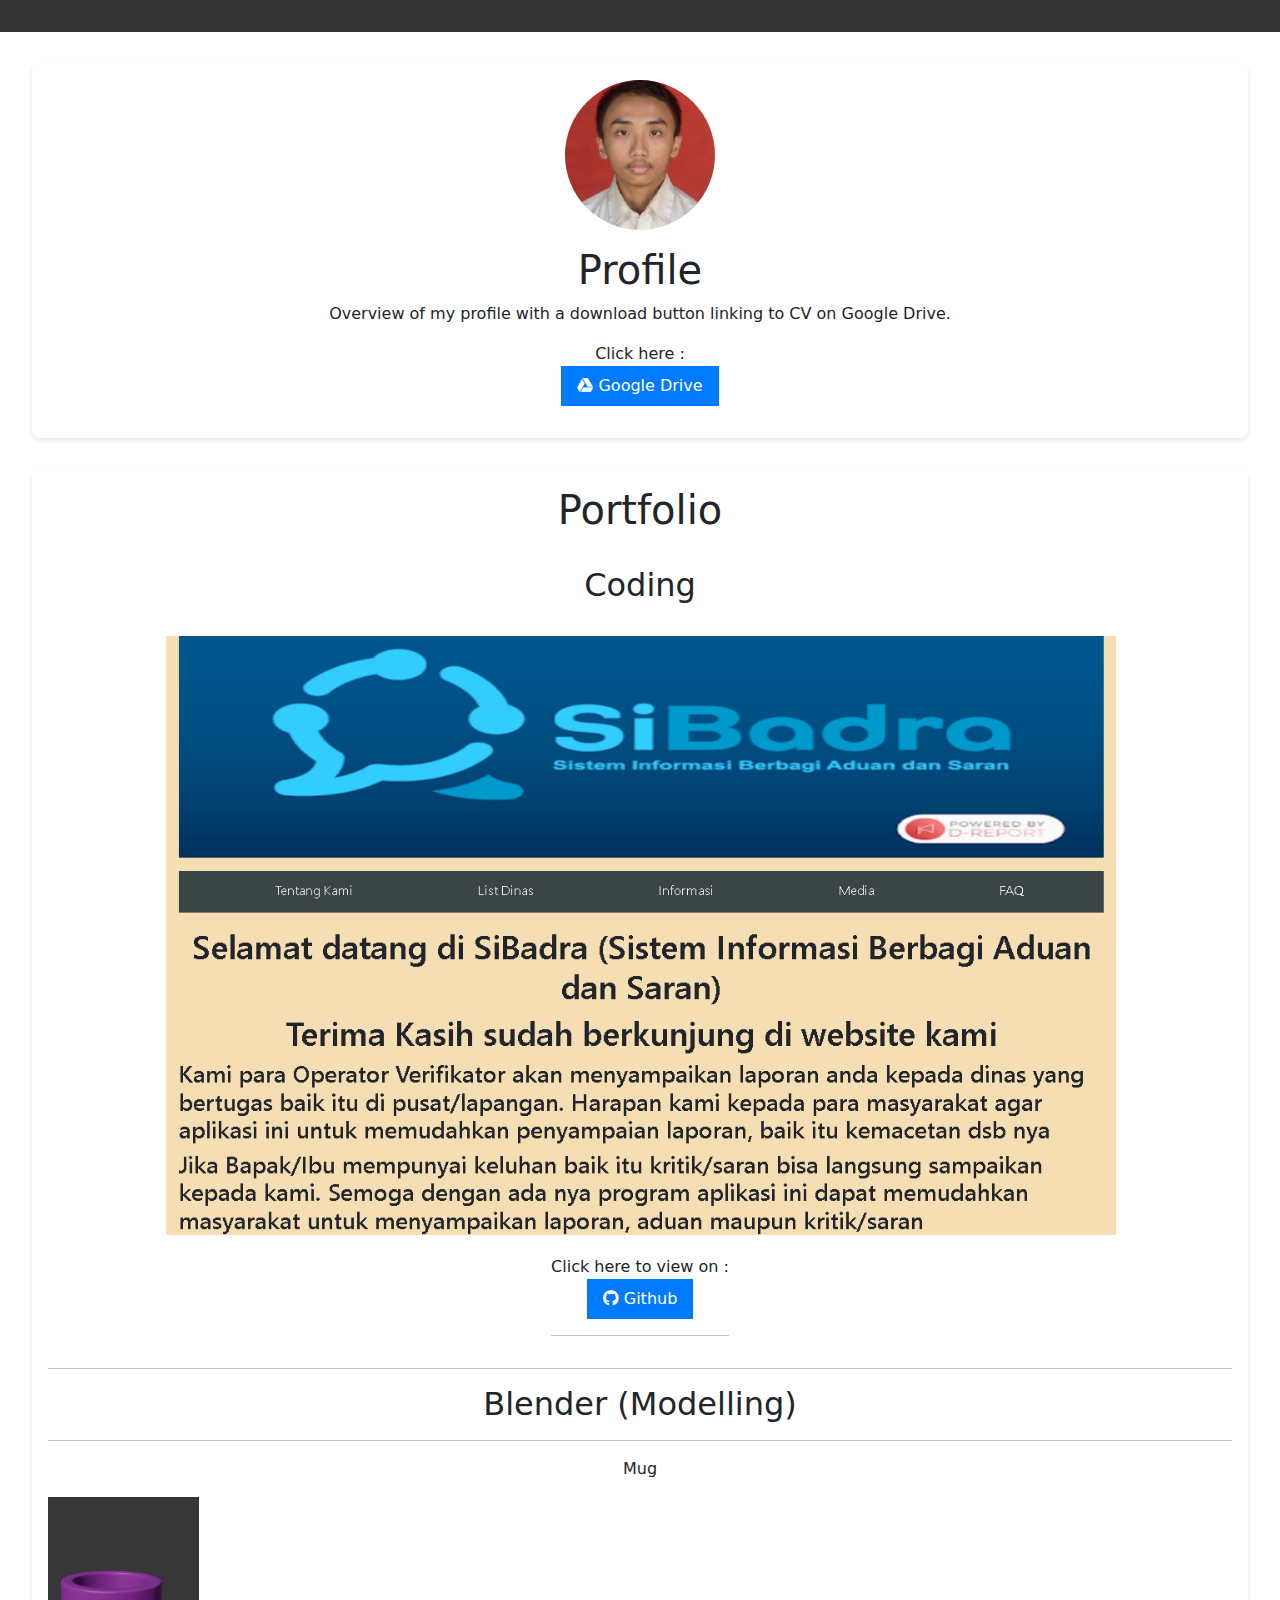
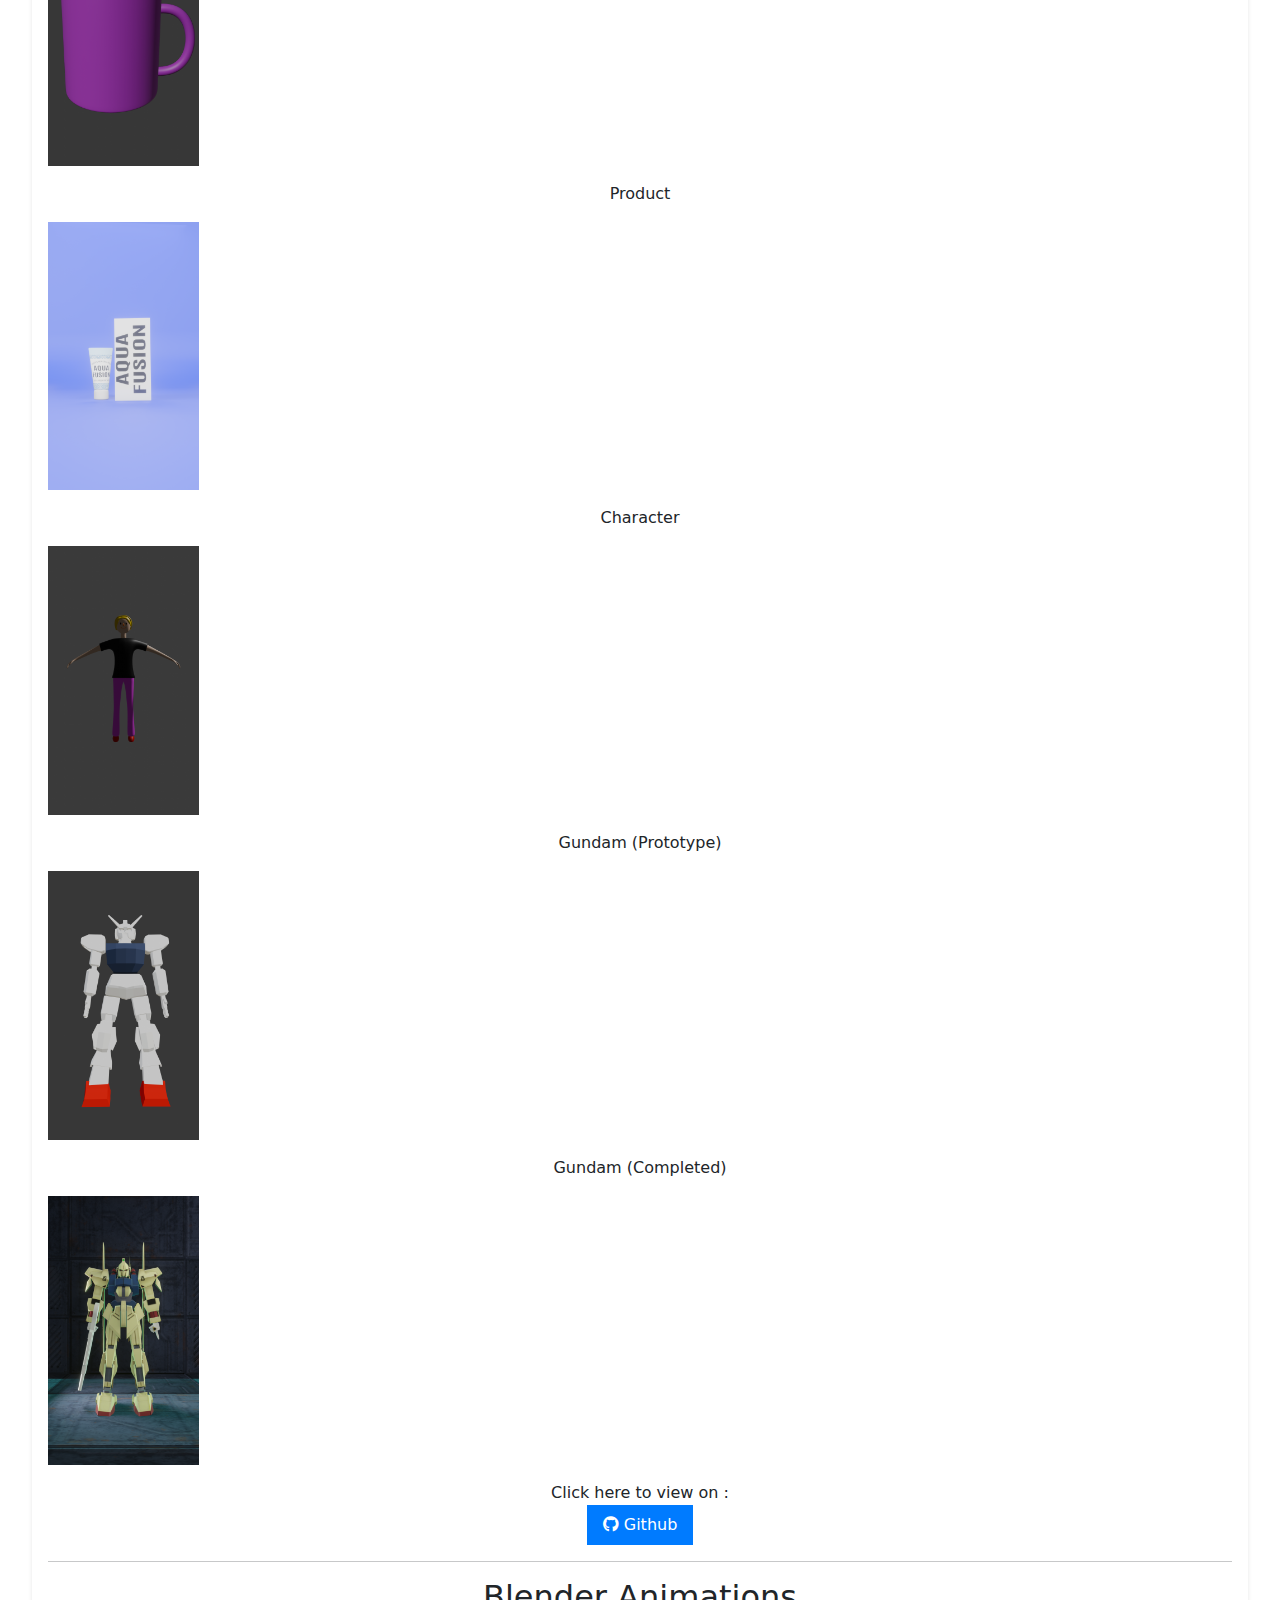
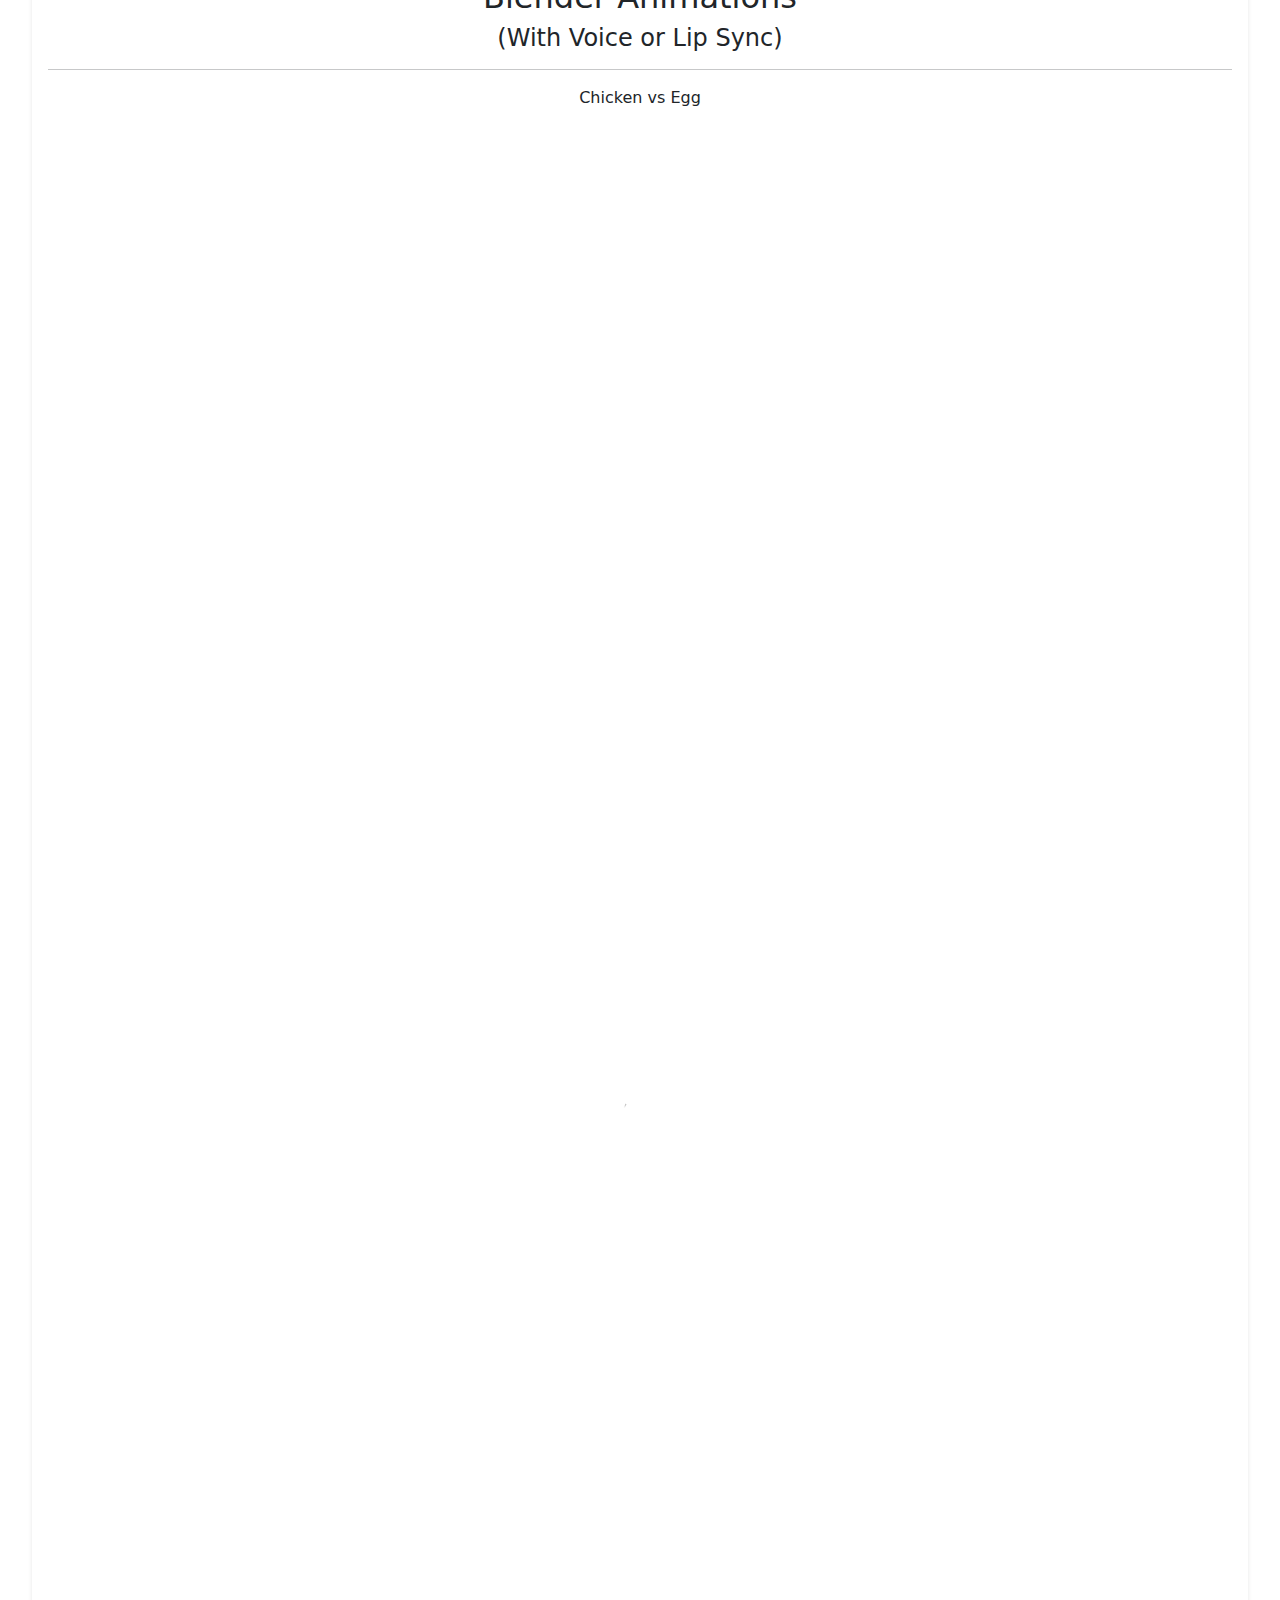
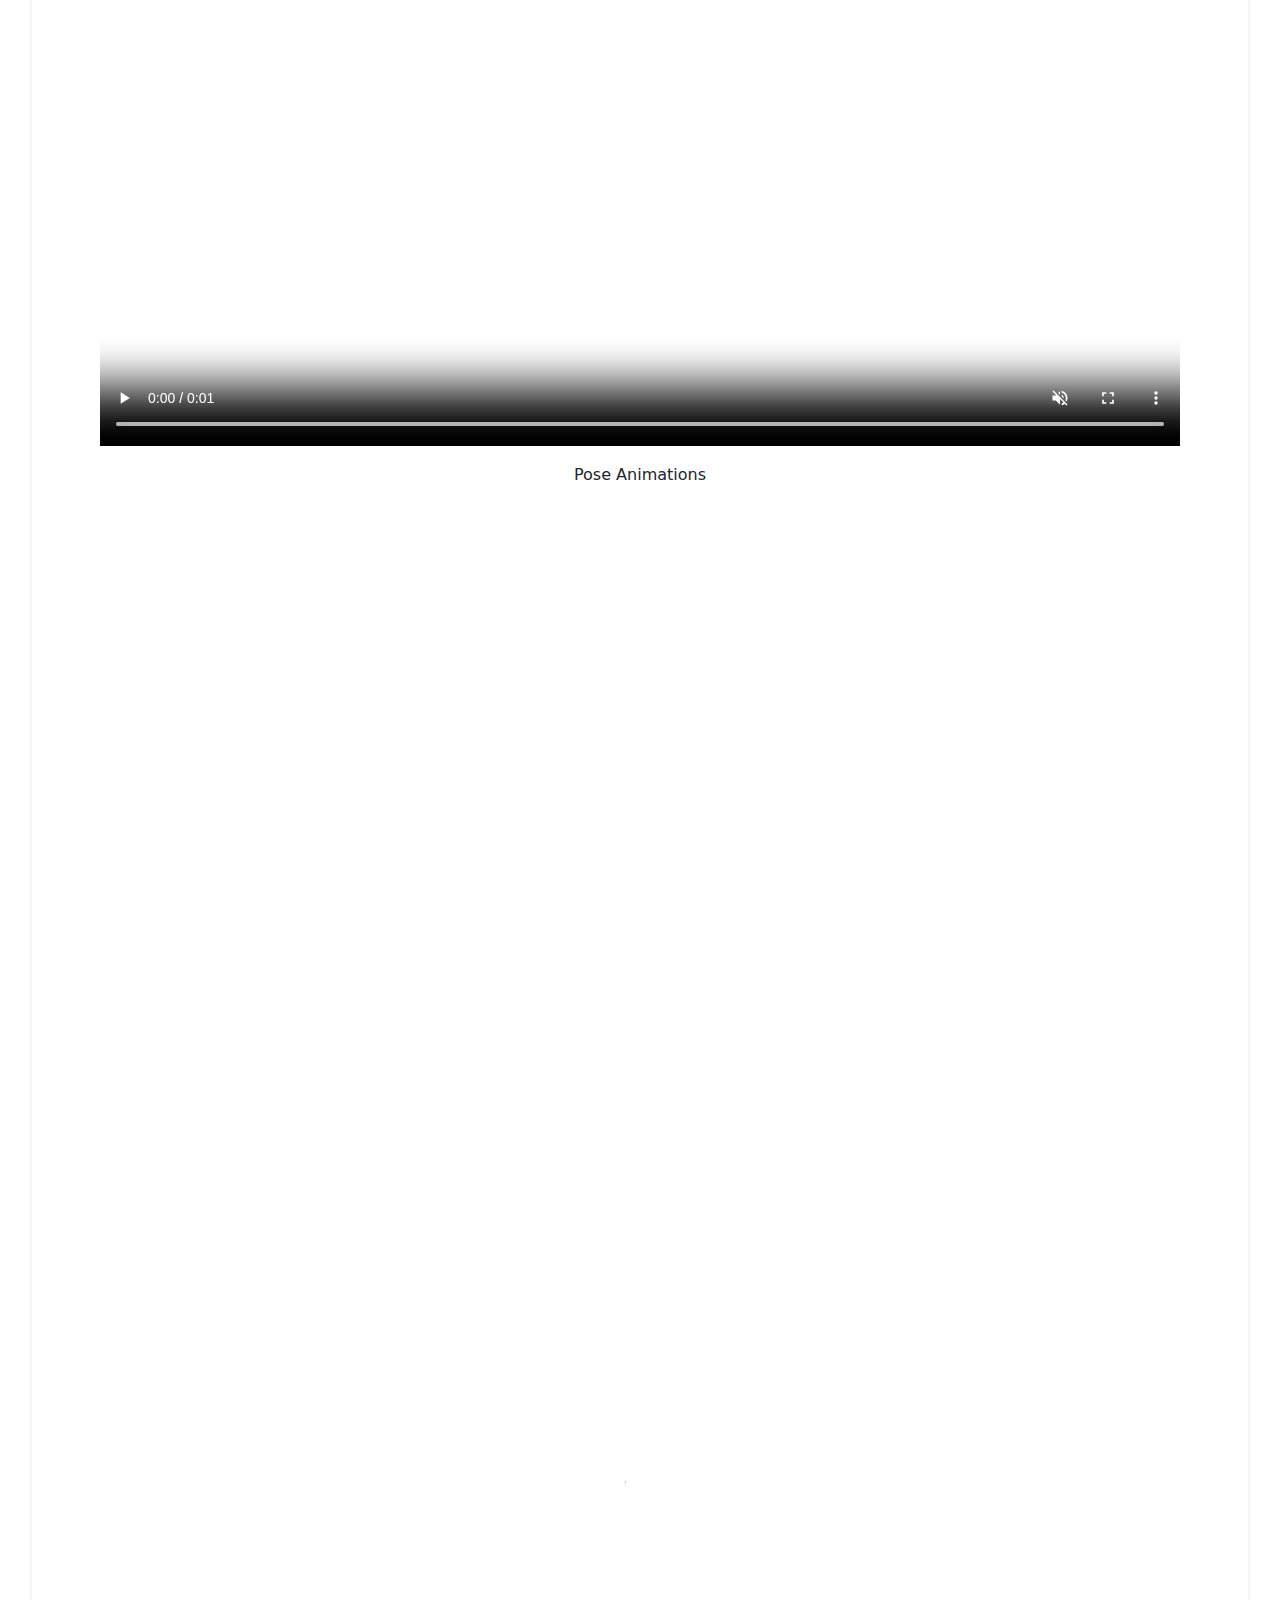
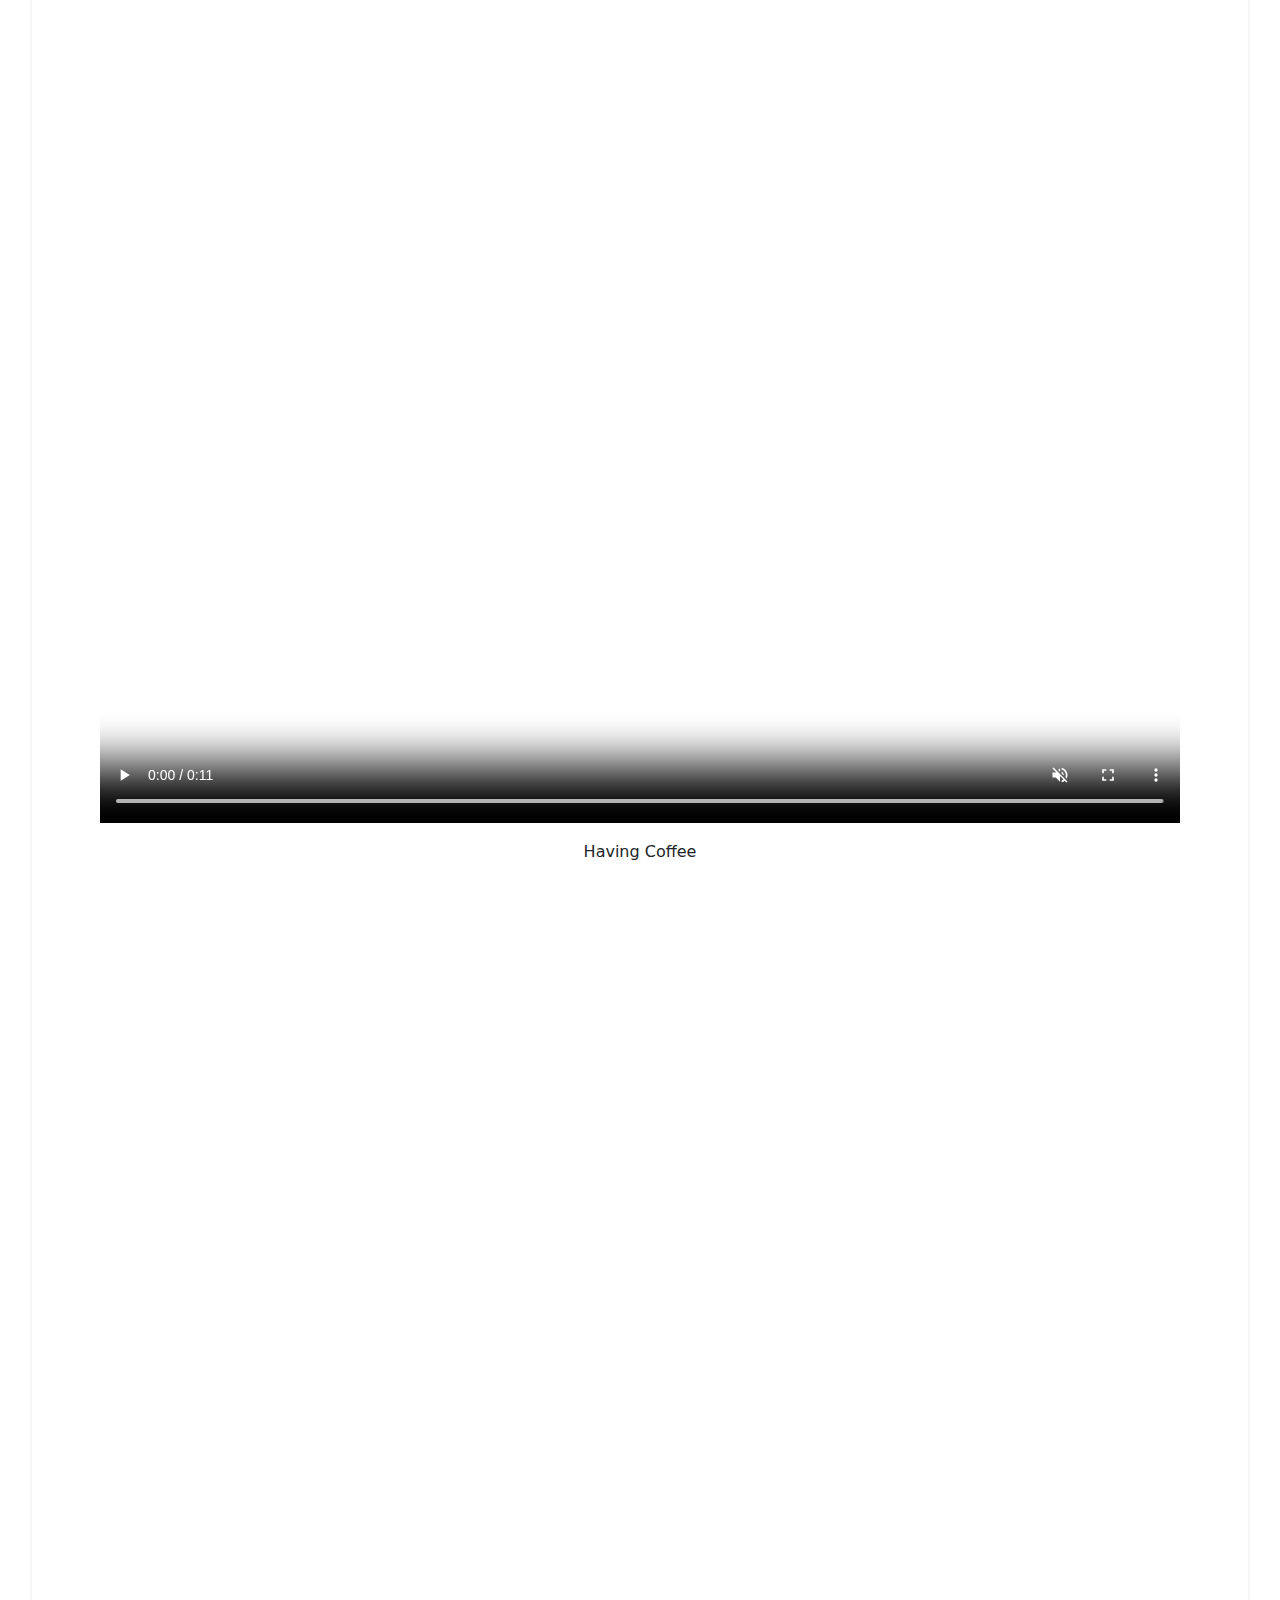
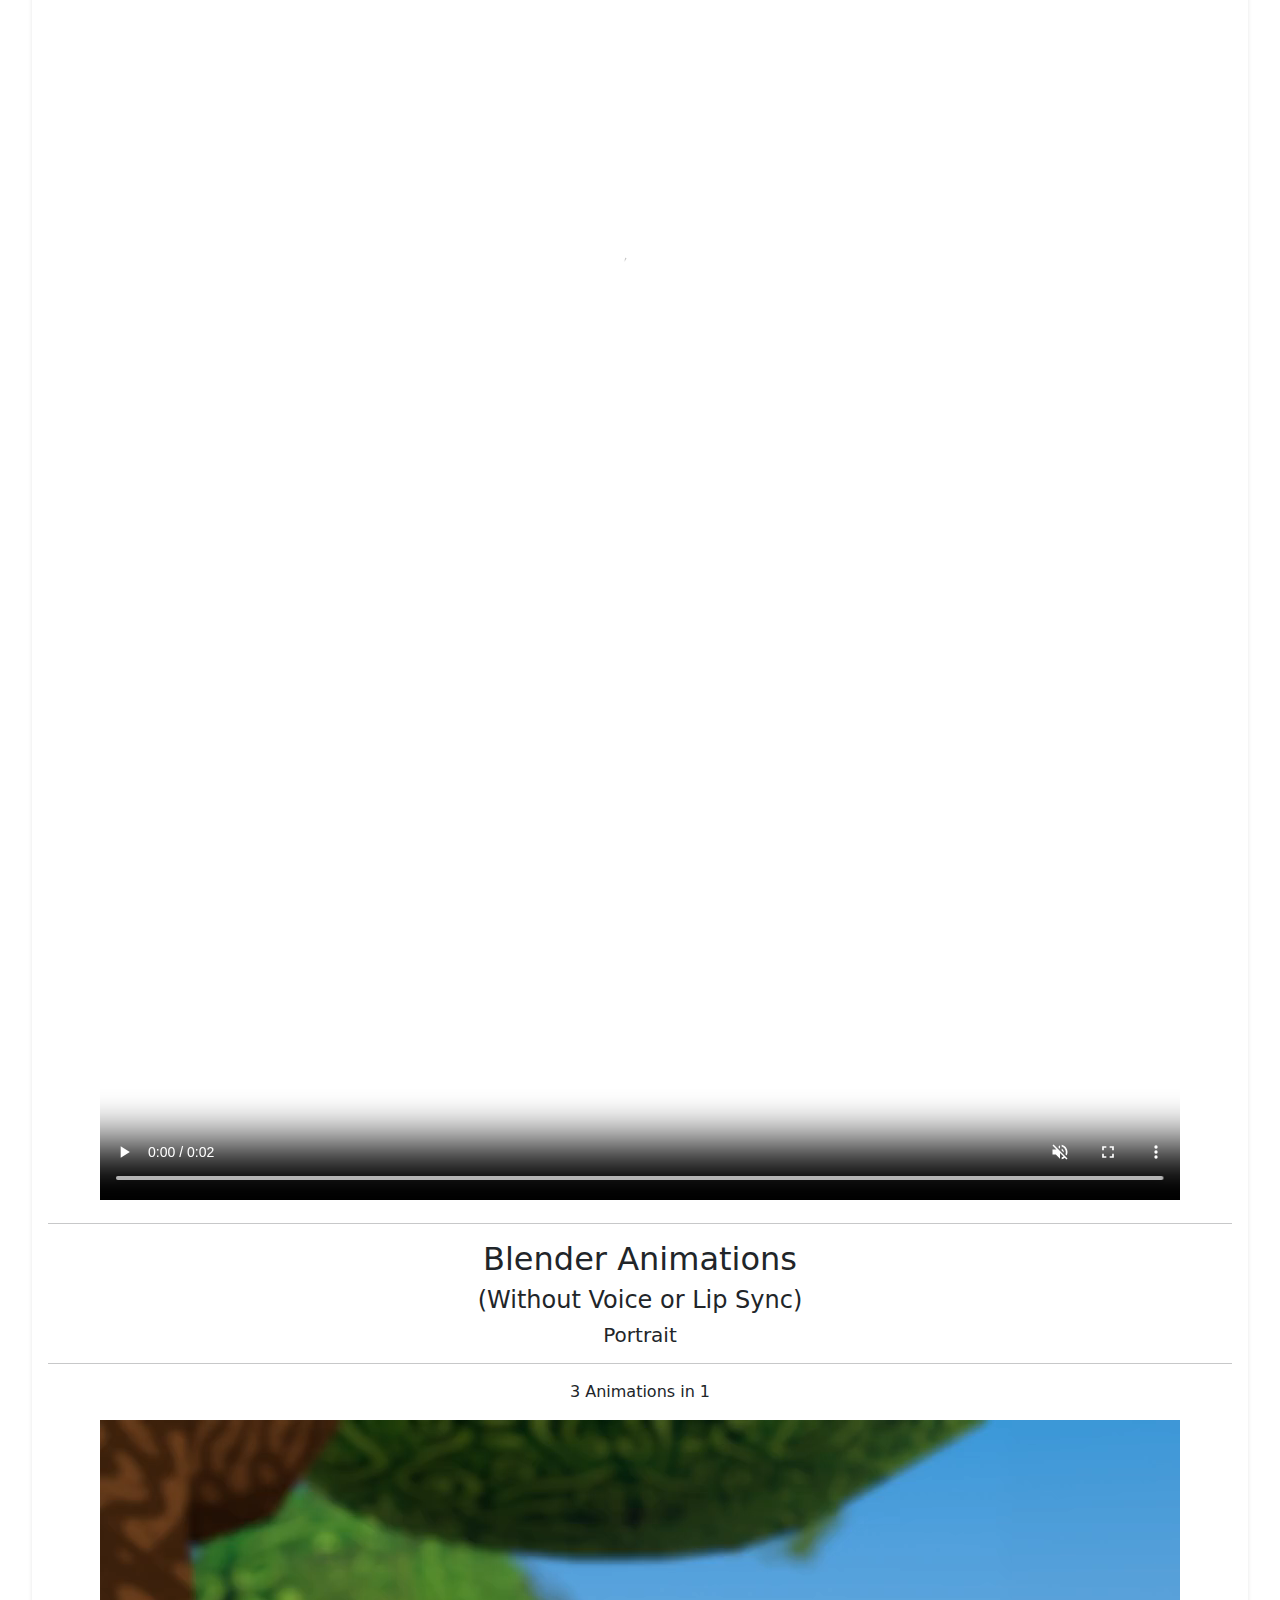
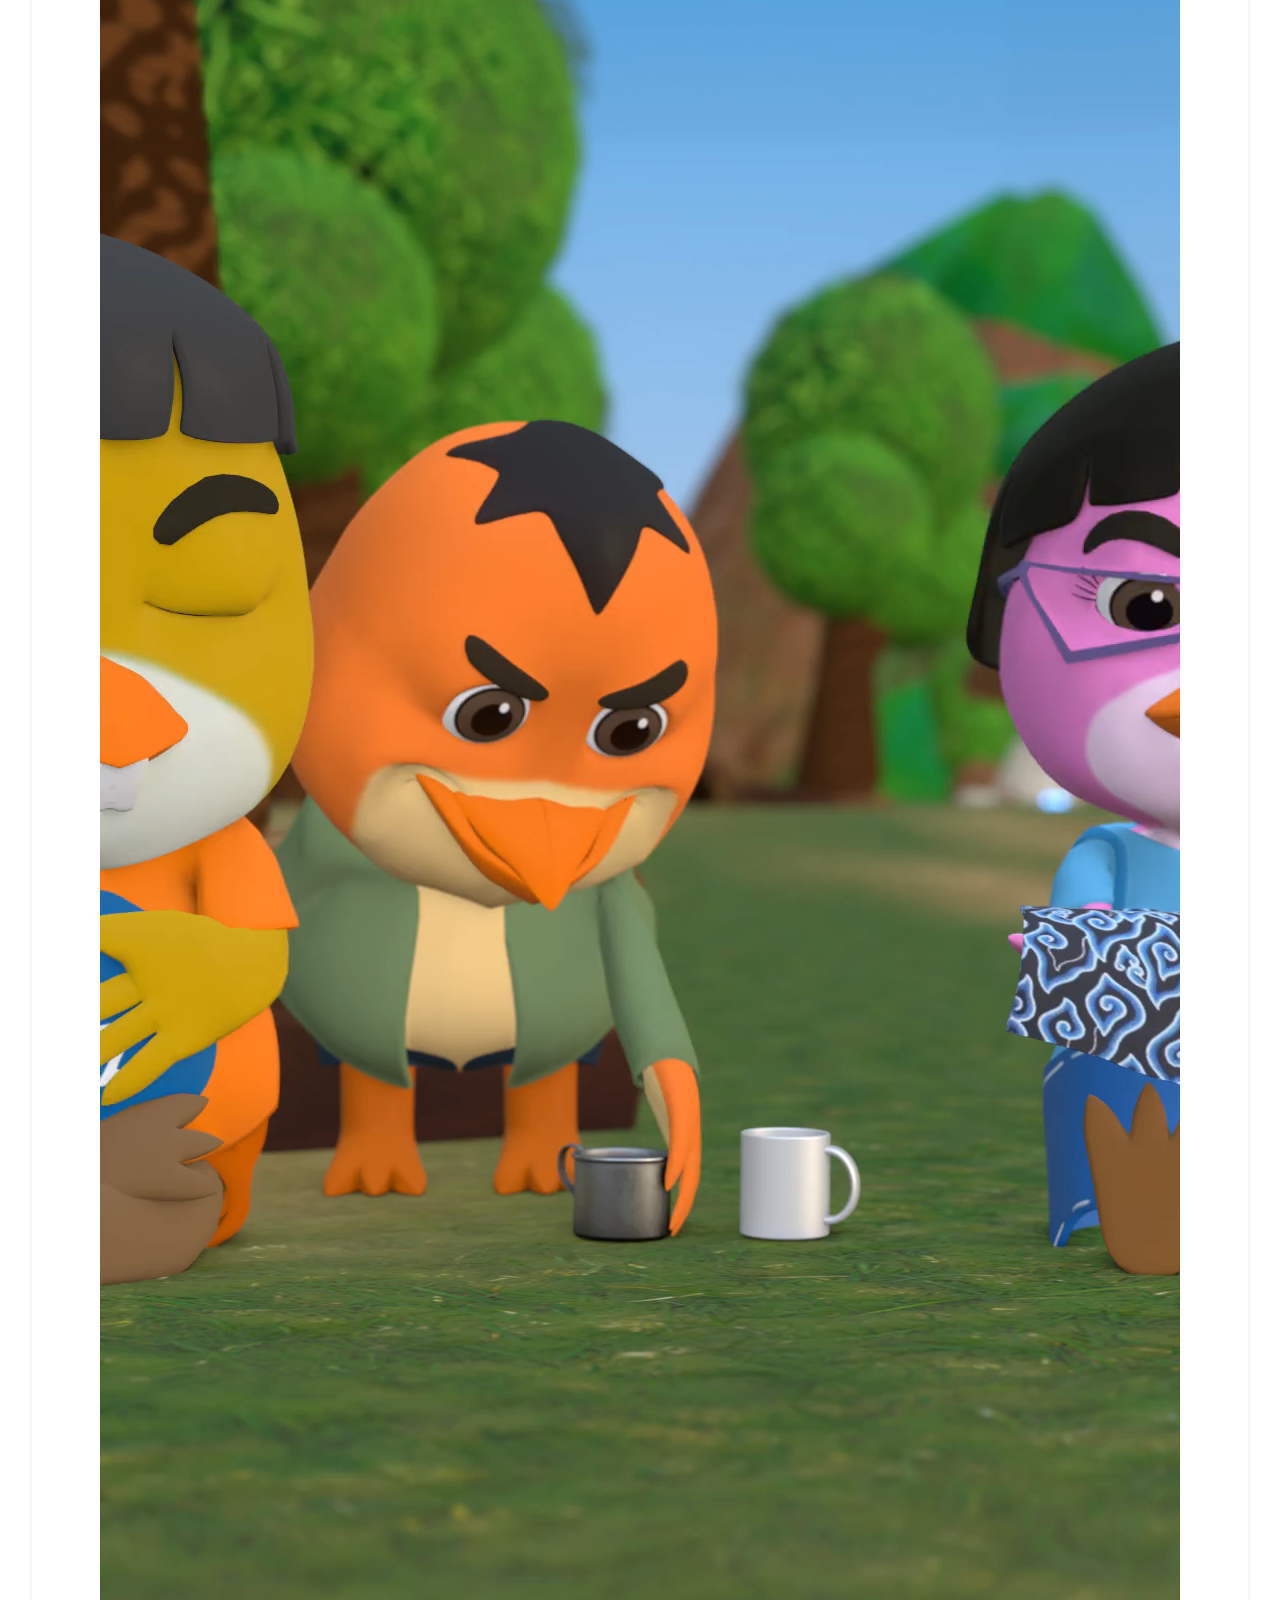
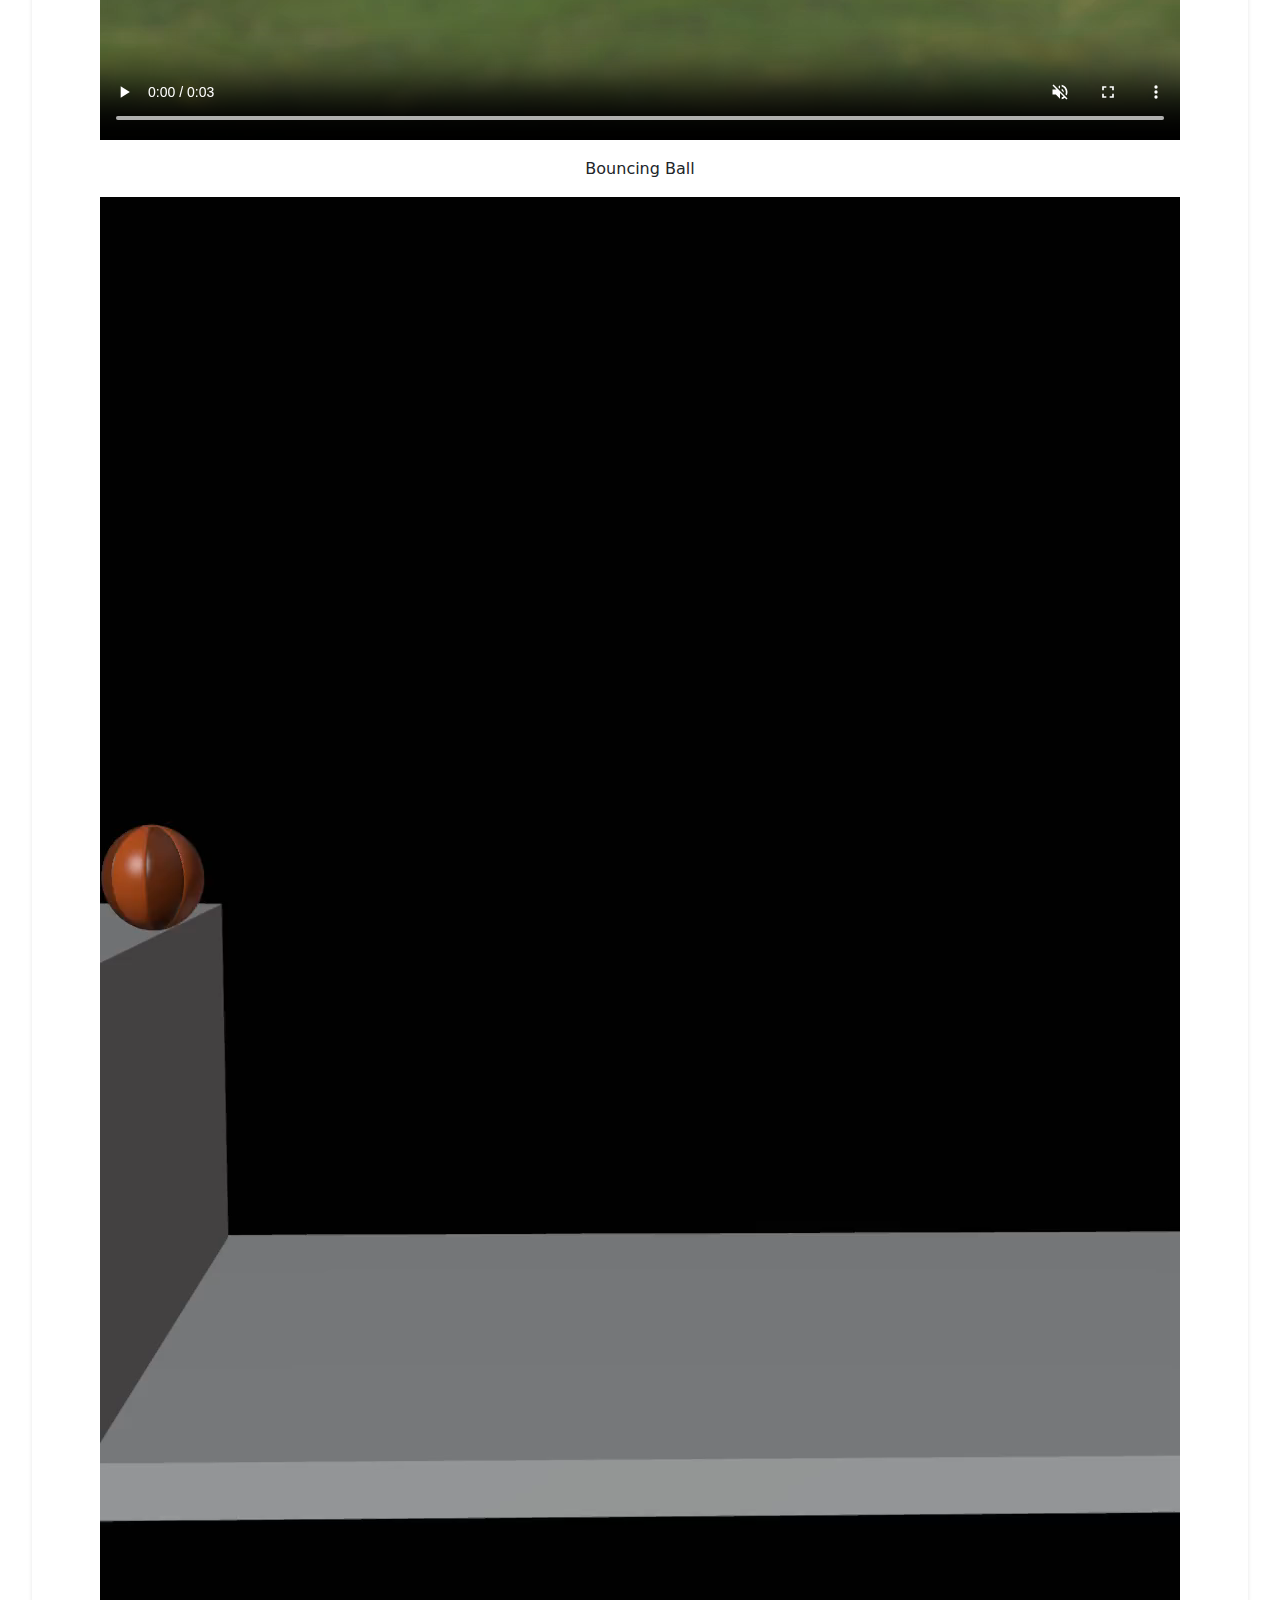
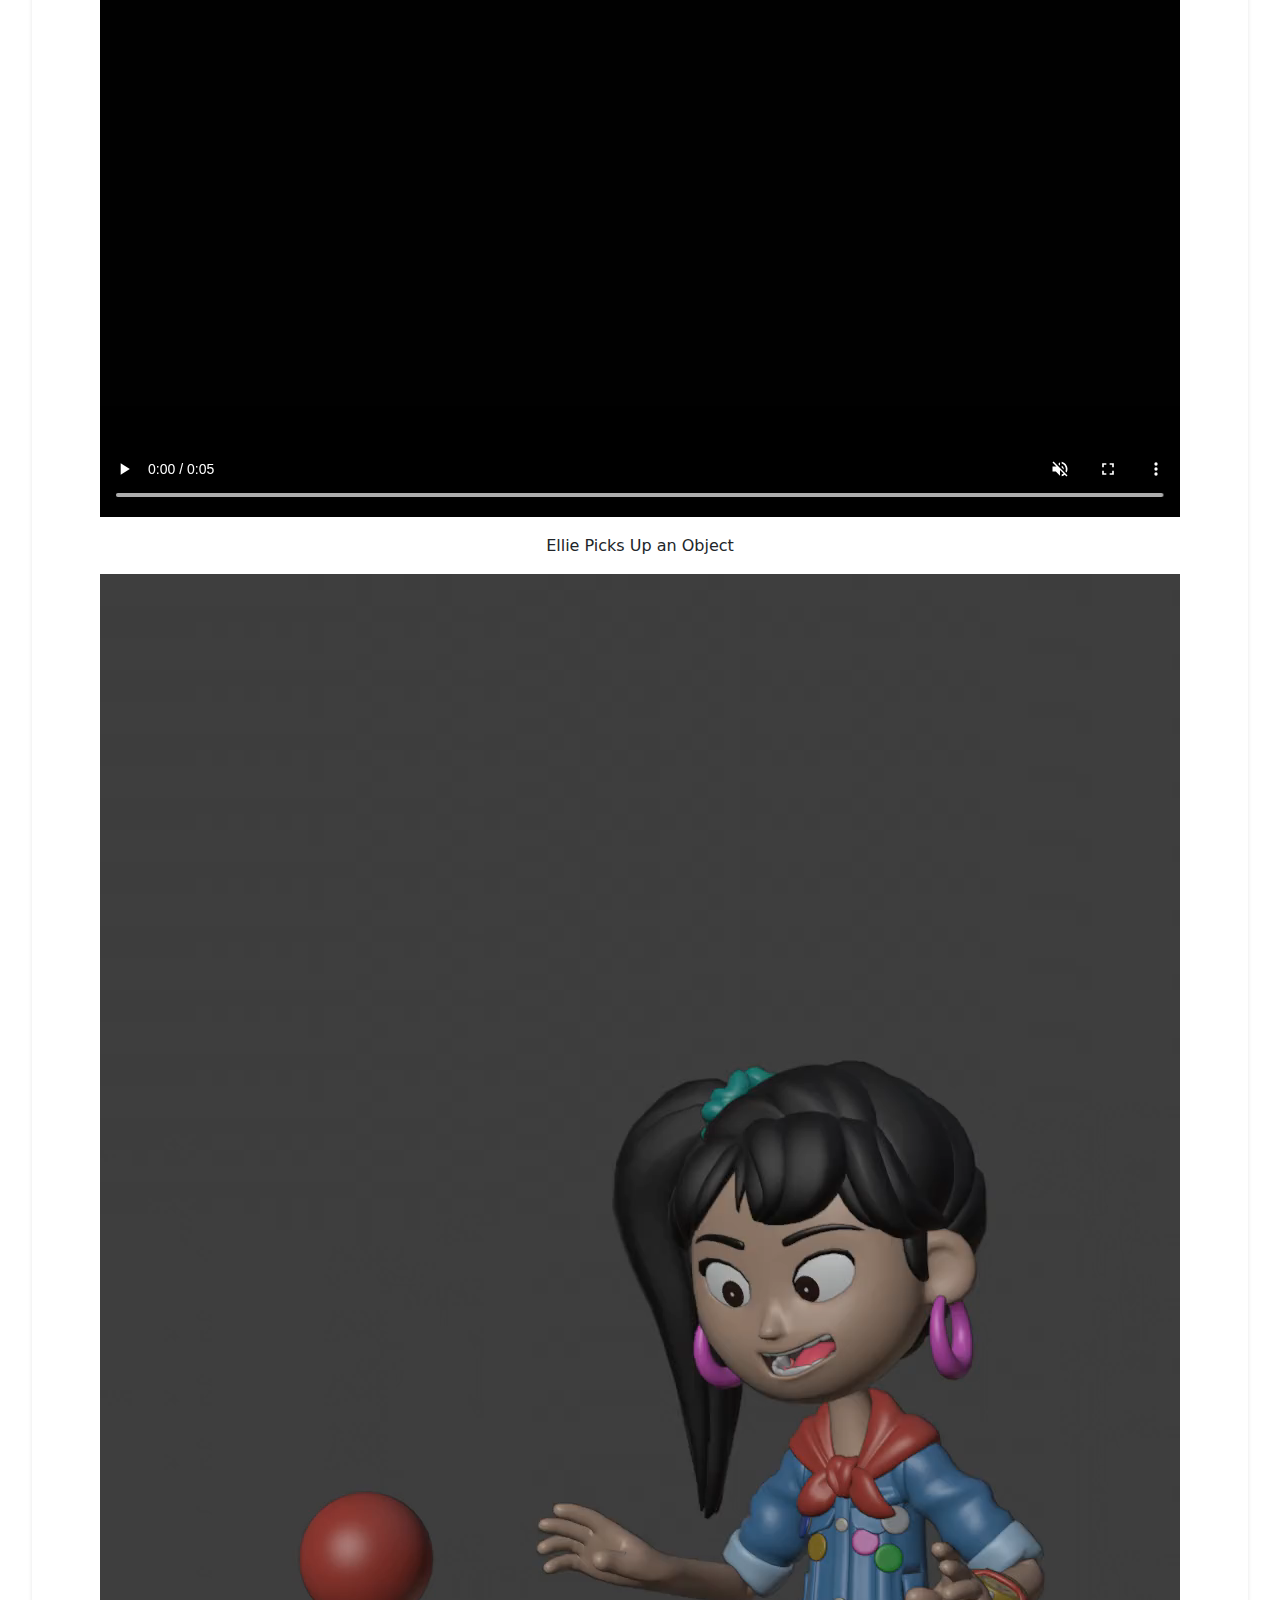
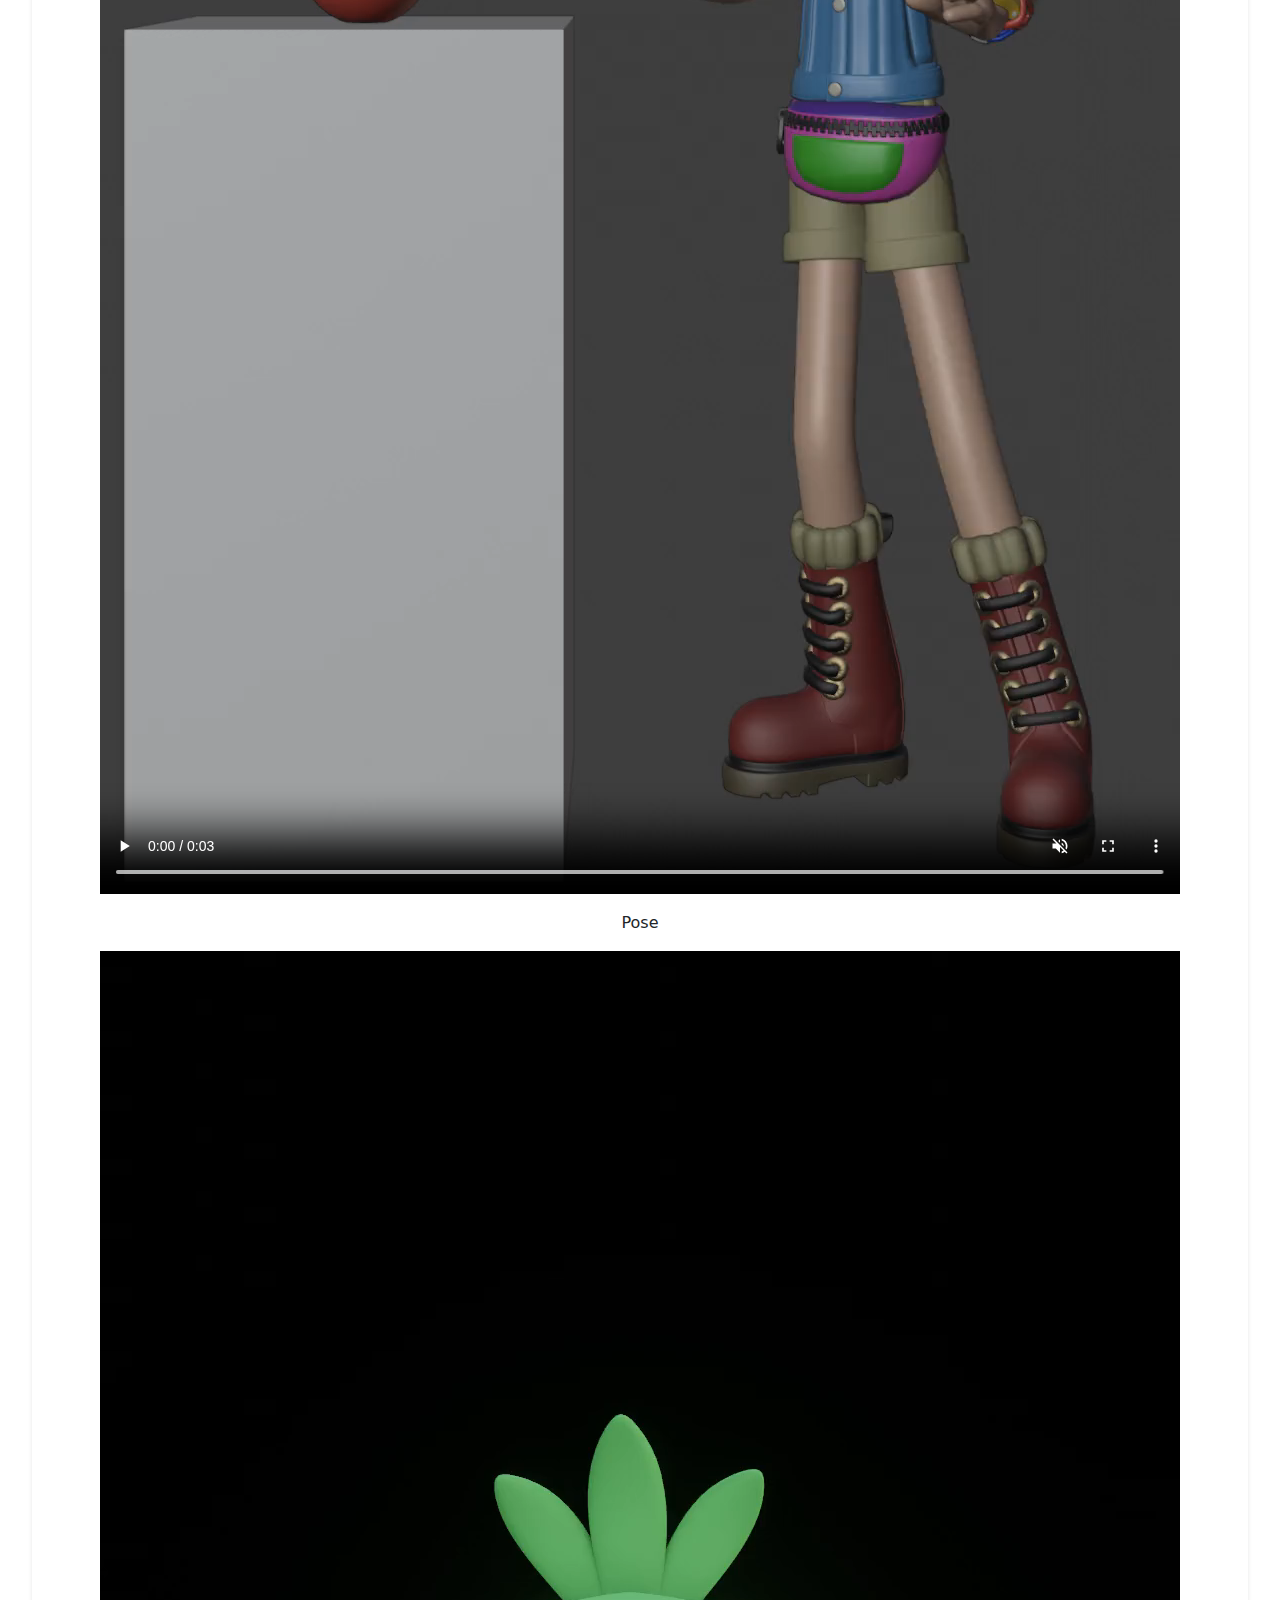
<file: index.html>
<!DOCTYPE html>
<html lang="en">
<head>
    <meta charset="UTF-8">
    <meta name="viewport" content="width=device-width, initial-scale=1.0">
    <title>Alyan's Portfolio</title>
    <link rel="icon" href="assets/images/user-tie-solid.svg" type="image/svg+xml"> 
    <link rel="stylesheet" href="assets/style.css">
    <link href="https://cdn.jsdelivr.net/npm/bootstrap@5.3.3/dist/css/bootstrap.min.css" rel="stylesheet">
    <link rel="stylesheet" href="https://cdnjs.cloudflare.com/ajax/libs/font-awesome/6.7.2/css/all.min.css">

</head>
<body>
    <header>
        <nav>
            <!-- Navbar content (optional) -->
        </nav>
    </header>
    <main>
        <section id="profile">
            <img src="assets/images/fotosaya.JPG" alt="Profile Photo" class="profile-photo">
            <h1>Profile</h1>
            <p>Overview of my profile with a download button linking to CV on Google Drive.</p>
            <p>Click here : <br><a href="https://drive.google.com/file/d/1Apyl6ZoJiOLY7yv_EUmAlCzfxlJpMx_1/view?usp=sharing" target="_blank" rel="noopener noreferrer">
                <button class="rounded-button" aria-label="Go to my CV at Google Drive"><i class="fa-brands fa-google-drive"></i> Google Drive</button>                  
               </a></p>
        </section>
        
        <section id="portfolio" class="center-text">
            <h1 class="center-text">Portfolio</h1>
            <br>
            <div class="portfolio-category center-text">
                <h2>Coding</h2>
                <br>
                <div class="portfolio-items">
                    <div class="portfolio-item center-content">
                        <img src="ss_porto_coding/sibadra.png" alt="Coding Project 1 Screenshot">
                        <div class="github-details">
                        <p> Click here to view on : <br><a href="https://github.com/ReighEX" target="_blank" rel="noopener noreferrer">
                        <button class="rounded-button" aria-label="Go to my Github"><i class="fa-brands fa-github"></i> Github</button>
                        </a></p>
                        <hr>
                        </div>
                </div>
            </div>

            <div id="imageModal" class="modal">
                <span class="close">&times;</span>
                <div class="modal-nav">
                    <button id="prevBtn" class="modal-btn" aria-label="Previous Image"><</button> <!-- Tombol Panah Kiri -->
                    <img class="modal-content" id="modalImage">
                    <button id="nextBtn" class="modal-btn" aria-label="Next Image">></button> <!-- Tombol Panah Kanan -->
                </div>
                <div id="caption"></div>
            </div>
            <hr>
                <h2>Blender (Modelling)</h2>
                <hr>
                <div class="portfolio-items">
                    <div class="portfolio-item">
                        <p>Mug</p>
                        <img src="ss_porto_modelling/mug.png" alt="Blender 3D model mug" aria-label="My modelling Mug" class="photo">
                        </div>
                        <div class="portfolio-item">
                            <p>Product</p>
                            <img src="ss_porto_modelling/produk.png" alt="Blender 3D model produk" aria-label="My modelling Product" class="photo">
                        </div>
                        <div class="portfolio-item">
                            <p>Character</p>
                        <img src="ss_porto_modelling/character.png" alt="Blender 3D model character" aria-label="My modelling Character" class="photo">
                    </div>
                    <div class="portfolio-item">
                        <p>Gundam (Prototype)</p>
                        <img src="ss_porto_modelling/gundamprototype.png" alt="Blender 3D model gundamprototype" aria-label="My modelling Gundam (Prototype)" class="photo">
                    </div>
                    <div class="portfolio-item">
                        <p>Gundam (Completed)</p>
                        <img src="ss_porto_modelling/gundam.png" alt="Blender 3D model gundam" aria-label="My modelling Gundam (Completed)"  class="photo">
                        <!-- <a href="https://github.com/ReighEX/myportofolio/blob/main/ss_porto_modelling/gundam.png" target="_blank" rel="noopener noreferrer">
                            <button class="rounded-button"><i class="fa-brands fa-github"></i> Github</button>
                            </a> -->
                    </div>
                </div>
                <p>Click here to view on : <br><a href="https://github.com/ReighEX" target="_blank" rel="noopener noreferrer">
                    <button class="rounded-button" aria-label="Go to my Github"><i class="fa-brands fa-github"></i> Github</button>
                    <hr></a></p>

                <h2>Blender Animations</h2>
                <h4>(With Voice or Lip Sync)</h4>
                <hr>
                <div class="portfolio-items">
                    <div class="portfolio-item">
                        <p>Chicken vs Egg</p>
                        <video controls muted controlsList="nodownload">
                            <source src="animation_render_outputs/with_voice_or_lip_sync/chicken_vs_egg.mp4" alt="chicken_vs_egg" aria-label="Chicken vs Egg" type="video/mp4">
                        </video>
                    </div>
                        <div class="portfolio-item">
                            <p>Pose Animations</p>
                            <video controls muted controlsList="nodownload">
                                <source src="animation_render_outputs/with_voice_or_lip_sync/pose_animations.mp4" alt="pose_animations" aria-label="Pose Animations" type="video/mp4">
                            </video>
                        </div>
                            <div class="portfolio-item">
                                <p>Having Coffee</p>
                                <video controls muted controlsList="nodownload">
                                    <source src="animation_render_outputs/with_voice_or_lip_sync/having_coffee.mp4" alt="having_coffee" aria-label="Having Coffee" type="video/mp4">
                                </video>
                            </div>
                            </div>
                            <hr>
                            <h2>Blender Animations</h2>
                            <h4>(Without Voice or Lip Sync)</h4>
                            <h5>Portrait</h5>
                            <hr>
                <div class="portfolio-items">
                    <div class="portfolio-item">
                        <p>3 Animations in 1</p>
                        <video controls muted controlsList="nodownload"> <!--controlsList="nodownload nofullscreen noremoteplayback"> -->
                            <source src="animation_render_outputs/without_voice/3_animations_in_1.mp4" aria-label="3 Animations in 1" type="video/mp4">
                        </video>
                    </div>
                        <div class="portfolio-item">
                            <p>Bouncing Ball</p>
                            <video controls muted controlsList="nodownload"> 
                                <source src="animation_render_outputs/without_voice/bouncing_ball.mp4" aria-label="Bouncing Ball" type="video/mp4">
                            </video>
                        </div>
                            <div class="portfolio-item">
                                <p>Ellie Picks Up an Object</p>
                                <video controls muted controlsList="nodownload"> <!--controlsList="nodownload nofullscreen noremoteplayback"> -->
                                    <source src="animation_render_outputs/without_voice/ellie_picks_up_an_object.mp4" aria-label="Ellie Picks up an Object" type="video/mp4">
                                </video>
                            </div>
                            <div class="portfolio-item">
                                <p>Pose</p>
                                <video controls muted controlsList="nodownload"> <!--controlsList="nodownload nofullscreen noremoteplayback"> -->
                                    <source src="animation_render_outputs/without_voice/pose.mp4" aria-label="Pose" type="video/mp4">
                                </video>
                            </div>
                            <div class="portfolio-item">
                                <p>Shift Body & LookLeft and Right</p>
                                <video controls muted controlsList="nodownload"> <!--controlsList="nodownload nofullscreen noremoteplayback"> -->
                                    <source src="animation_render_outputs/without_voice/shift_body_and_look_left_and_right.mp4" aria-label="Shift Body & LookLeft and Right" type="video/mp4">
                                </video>
                            </div>
                            <div class="portfolio-item">
                                <p>Showing a Phone</p>
                                <video controls muted controlsList="nodownload"> <!--controlsList="nodownload nofullscreen noremoteplayback"> -->
                                    <source src="animation_render_outputs/without_voice/showing_a_phone.mp4" aria-label="Showing a Phone" type="video/mp4">
                                </video>
                            </div>
                            </div>
                            <hr>
                            
                            <h2>Blender Animations</h2>
                            <h4>(Without Voice or Lip Sync)</h4>
                            <h5>Landscape</h5>
                            <hr>
                            <div class="portfolio-items">
                                <div class="portfolio-item landscape">
                                    <p>Walk Cycle</p>
                                <video controls muted controlsList="nodownload"> <!--controlsList="nodownload nofullscreen noremoteplayback"> -->
                                    <source src="animation_render_outputs/without_voice/walk_cycle.mp4" aria-label="Walk Cycle" type="video/mp4">
                                   </video>
                            </div>
                            <div class="portfolio-item landscape">
                                <p>Javelin Throw</p>
                                <video controls muted controlsList="nodownload"> <!--controlsList="nodownload nofullscreen noremoteplayback"> -->
                                    <source src="animation_render_outputs/without_voice/javelin_throw.mp4" aria-label="Javelin Throw" type="video/mp4">
                                </video>
                            </div>
                            </div>
                    <p>Click here for more details : <br><a href="https://github.com/ReighEX" target="_blank" rel="noopener noreferrer">
                        <button class="rounded-button" aria-label="Go to my Github"><i class="fa-brands fa-github"></i>Github</button>
                        </a></p>
            </div>
        </section>

        <section id="linkedin" class="center-text">
            <h1>LinkedIn</h1>
            <p>If you would like to learn more about me, please click the LinkedIn link below.</p>
            <p>Click here : <br><a href="https://www.linkedin.com/in/alyanrizky/" target="_blank" rel="noopener noreferrer">
                <button class="rounded-button" aria-label="Go to my LinkedIn"><i class="fa-brands fa-linkedin"></i> LinkedIn</button>                  
               </a></p>
        </section>

        <section id="certifications" class="center-text">
            <h1>Certifications</h1>
            <div class="portfolio-items">
                <div class="portfolio-item">
                    <p>Certificate Global Link National English Olympic</p>
                    <img src="certificate/Certificate Global Link National English Olympic/certificate_global_link_national_english_olympic.jpg" alt="Certificate Global Link National English Olympic" aria-label="Certificate Global Link National English Olympic" class="photo">
                    </div>
                    <div class="portfolio-item">
                        <p>Certificate Course-Net (Web Design)</p>
                        <img src="certificate/Certificate Course-Net (Web Design)/certificate_of_completion.jpg" alt="Certificate Course-Net (Web Design)" aria-label="Certificate Course-Net (Web Design)" class="photo">
                    </div>
                    <div class="portfolio-item">
                        <p>Certificate Cybersecurity (Kominfo and Universitas Indonesia)</p>
                    <img src="certificate/Certificate Cybersecurity/certificate_kominfo_and_universitas_indonesia.jpg" alt="Certificate Cybersecurity (Kominfo and Universitas Indonesia)" aria-label="Certificate Cybersecurity (Kominfo and Universitas Indonesia)" class="photo">
                </div>
                <div class="portfolio-item">
                    <p>Certificate Cybersecurity (Microsoft)</p>
                    <img src="certificate/Certificate Cybersecurity/certificate_microsoft.jpg" alt="Certificate Cybersecurity (Microsoft)" aria-label="Certificate Cybersecurity (Microsoft)" class="photo">
                </div>
                <div class="portfolio-item">
                    <p>Certificate Dicoding (Basic Javascript)</p>
                    <img src="certificate/Certificate Dicoding/certificate_dicoding_belajar_dasar_pemrograman_javascript/certificate_dicoding_belajar_dasar_pemrograman_javascript.jpg" aria-label="Certificate Dicoding (Basic Javascript)" alt="Certificate Dicoding (Basic Javascript)" class="photo">
                </div>
                <div class="portfolio-item">
                    <p>Certificate Dicoding (Basic Web Programming)</p>
                    <img src="certificate/Certificate Dicoding/certificate_dicoding_belajar_dasar_pemrograman_web/certificate_dicoding_belajar_dasar_pemrograman_web.jpg" aria-label="Dicoding (Basic Web Programming)" alt="Certificate Dicoding (Basic Web Programming)" class="photo">
                </div>
                <div class="portfolio-item">
                    <p>Certificate Dicoding (Python Programming)</p>
                    <img src="certificate/Certificate Dicoding/certificate_dicoding_python_programming/certificate_dicoding_python_programming.jpg" aria-label="Certificate Dicoding (Python Programming)" alt="Certificate Dicoding (Python Programming)" class="photo">
                </div>
                <div class="portfolio-item">
                    <p>Certificate Dicoding (Visualization Data)</p>
                    <img src="certificate/Certificate Dicoding/certificate_dicoding_visualisasi_data/certificate_dicoding_visualisasi_data.jpg" aria-label="Certificate Dicoding (Visualization Data)" alt="Certificate Dicoding (Visualization Data)" class="photo">
                </div>
                <div class="portfolio-item">
                    <p>Certificate BLK Kota Bogor (English Vocational Training)</p>
                    <img src="certificate/Certificate BLK Kota Bogor/certificate_blk_kota_bogor.jpg" alt="Certificate BLK Kota Bogor" aria-label="Certificate BLK Kota Bogor (English Vocational Training)" class="photo">
                </div>
                <div class="portfolio-item">
                    <p>Certificate  PKK 2024 Animator Madya CMC (Cybermedia College)</p>
                    <img src="certificate/Certificate CMC/certificate_cmc.jpg" alt="Certificate  PKK 2024 Animator Madya CMC (Cybermedia College)" aria-label="Certificate  PKK 2024 Animator Madya CMC (Cybermedia College)" class="photo">
                </div>
            </div>
        </section>

        <section id="contact" class="center-text">
            <h1>Contact Me</h1>
            <ul class="contact-list flex-center">
                <li><p><span>LinkedIn : </span>
                <a href="https://www.linkedin.com/in/alyanrizky/" target="_blank" aria-label="Connect via LinkedIn" rel="noopener noreferrer">
                    https://www.linkedin.com/in/alyanrizky/    
                </a></p>
            </li>
            <li class="email-item">Email : alyanrizky@gmail.com</li>
            <li>GitHub : 
                <a href="https://github.com/ReighEX" target="_blank" aria-label="Connect via GitHub" rel="noopener noreferrer"> 
                    https://github.com/ReighEX
                </a>
            </li>
                <!-- Additional contact details -->
            </ul>
        </section>

    </main>
    <footer>
        <p>&copy; <span id="currentYear"></span> Alyan's Portfolio. All rights reserved.</p>
    </footer>
    <script src="assets/scripts.js"></script>
    <script src="https://cdn.jsdelivr.net/npm/bootstrap@5.3.3/dist/js/bootstrap.bundle.min.js"></script>
</body>
</html>
</file>
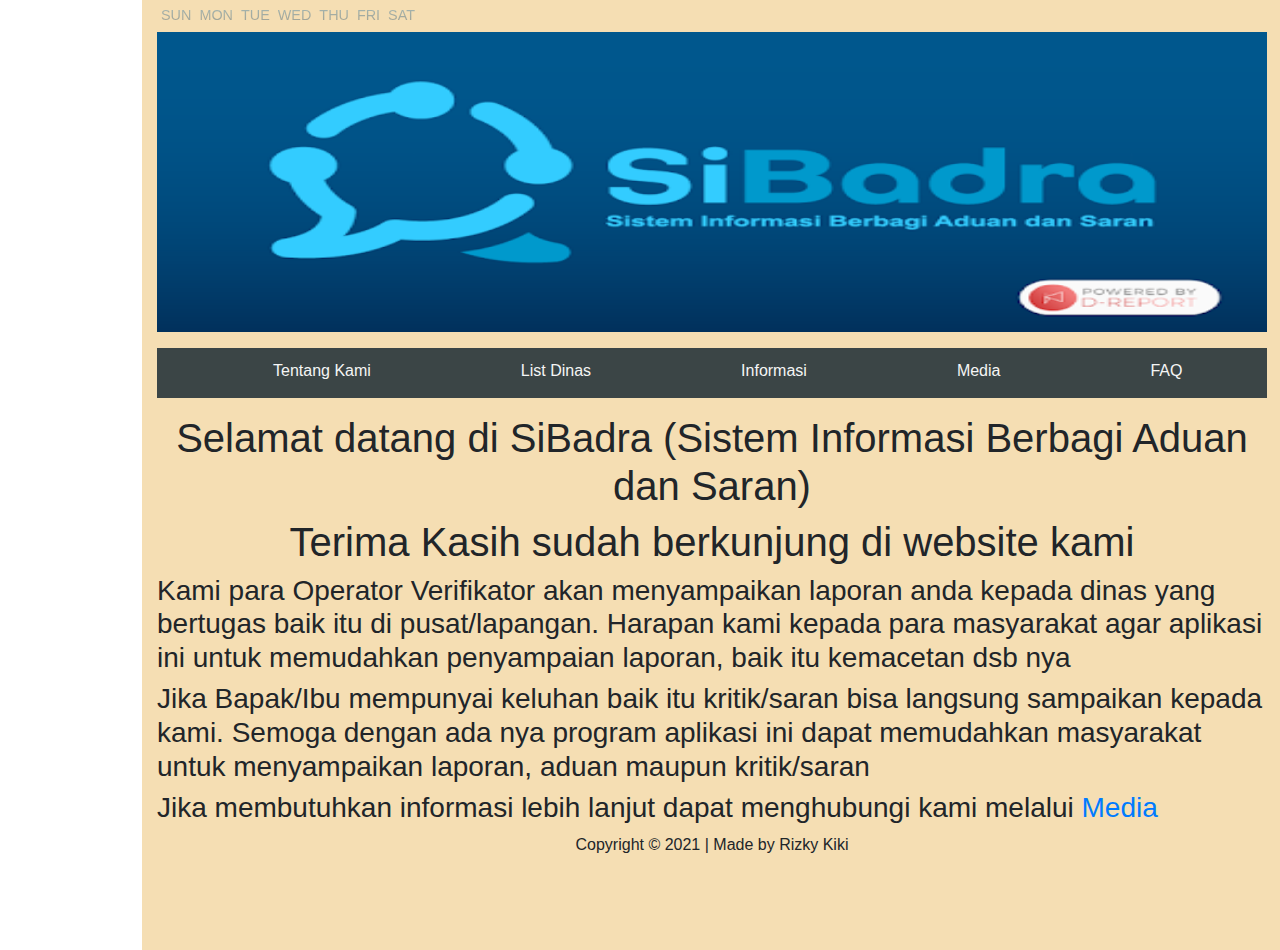
<file: ss_porto_coding/finalproject.github.io-main/index.html>
<!DOCTYPE html>
<html lang="en">
<head>
    <meta charset="UTF-8">
    <meta http-equiv="X-UA-Compatible" content="IE=edge">
    <meta name="viewport" content="width=device-width, initial-scale=1.0">
    <title>Halaman Utama Company</title>
    <link rel="stylesheet" href="boostrap/css/bootstrap.css">
    <link rel="stylesheet" href="style.css">
</head>
<body>
    <div class="background">
    <div class="container">
        <div class="content">
            <div class="timeDiv">
              <span class="font-color" id="time"></span>
              <span class="font-color" id="sec"></span>
              <span class="font-color" id="med"></span>
            </div>
            <div class="dayDiv">
              <span class="font-color day">SUN</span>
              <span class="font-color day">MON</span>
              <span class="font-color day">TUE</span>
              <span class="font-color day">WED</span>
              <span class="font-color day">THU</span>
              <span class="font-color day">FRI</span>
              <span class="font-color day">SAT</span>
            </div>
            <span class="font-color" id="full-date"></span>
          </div>
<header>
    <a href="index.html"><img src="logosibadra.png"></a>
</header>
<menu>
    <ul>
        <li><a href="tentangkami.html">Tentang Kami</a></li>
        <li><a href="listdinas.html">List Dinas</a></li>
        <li><a href="informasi.html">Informasi</a></li>
        <li><a href="media.html">Media</a></li>
        <li><a href="faq.html">FAQ</a></li>
        </ul>
    </menu>
    <h1>Selamat datang di SiBadra (Sistem Informasi Berbagi Aduan dan Saran)</h1>
    <h1>Terima Kasih sudah berkunjung di website kami</h1>
    <h3>
    Kami para Operator Verifikator akan menyampaikan laporan anda
        kepada dinas yang bertugas baik itu di pusat/lapangan. 
        Harapan kami kepada para masyarakat agar aplikasi ini untuk memudahkan penyampaian laporan, baik itu kemacetan dsb nya</h3>

        <h3>Jika Bapak/Ibu mempunyai keluhan baik itu kritik/saran bisa langsung sampaikan kepada kami.
        Semoga dengan ada nya program aplikasi ini dapat memudahkan masyarakat untuk menyampaikan laporan,
        aduan maupun kritik/saran
        </h3>

                    <h3>Jika membutuhkan informasi lebih lanjut dapat menghubungi kami melalui <a href="media.html">Media</a></h3>
                    <footer>
                        <p>Copyright &copy; 2021 | Made by Rizky Kiki</p>
                    </footer>
                    </div>
                    <script src="vendors/jquery/jquery-3.6.0.min.js"></script>
                    <script src="modern-digital-clock/app.js"></script>
                    </body>
                    </html>
</file>
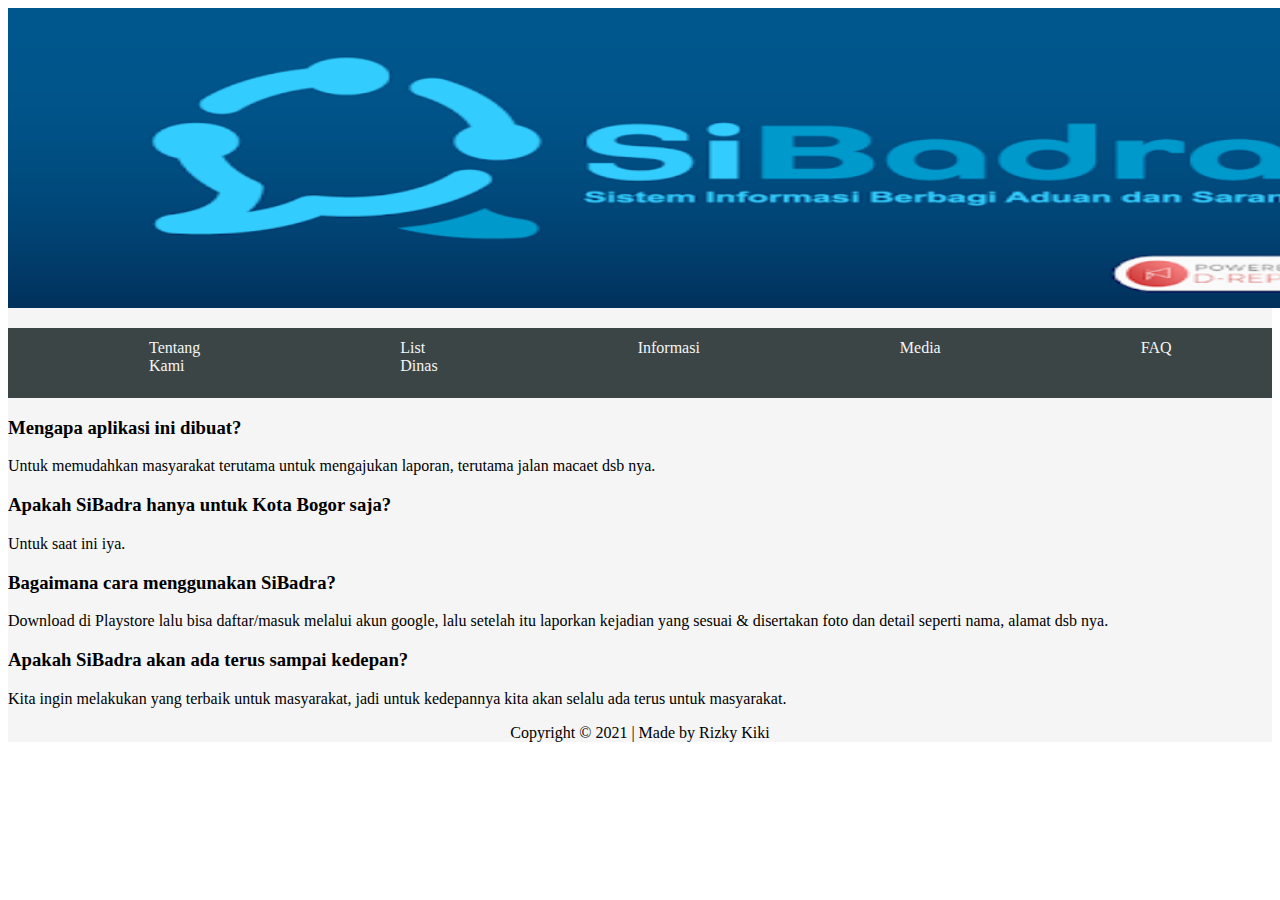
<file: ss_porto_coding/finalproject.github.io-main/faq.html>
<!DOCTYPE html>
<html lang="en">
<head>
    <meta charset="UTF-8">
    <meta http-equiv="X-UA-Compatible" content="IE=edge">
    <meta name="viewport" content="width=device-width, initial-scale=1.0">
    <title>FAQ</title>
    <link rel="stylesheet" href="faq.css">
</head>
<body>
    <div class="background">
    <div class="container">
<header>
    <a href="index.html"><img src="logosibadra.png"></a>
</header>
<menu>
    <ul>
        <li><a href="tentangkami.html">Tentang Kami</a></li>
        <li><a href="listdinas.html">List Dinas</a></li>
        <li><a href="informasi.html">Informasi</a></li>
        <li><a href="media.html">Media</a></li>
        <li><a href="faq.html">FAQ</a></li>
        </ul>
    </menu>
    <h3>Mengapa aplikasi ini dibuat?</h3>
          <p>
            Untuk memudahkan masyarakat terutama untuk mengajukan laporan, terutama jalan macaet dsb nya.
          </p>
          <h3>Apakah SiBadra hanya untuk Kota Bogor saja?</h3>
          <p>
            Untuk saat ini iya.
          </p>
          <h3>Bagaimana cara menggunakan SiBadra?</h3>
          <p>
            Download di Playstore lalu bisa daftar/masuk melalui akun google, lalu setelah itu 
            laporkan kejadian yang sesuai & disertakan foto dan detail seperti nama, alamat dsb nya.
          </p>
          <h3>Apakah SiBadra akan ada terus sampai kedepan?</h3>
          <p>
            Kita ingin melakukan yang terbaik untuk masyarakat, jadi untuk kedepannya kita akan selalu ada terus untuk masyarakat.
          </p>
                    <footer>
                        <p>Copyright &copy; 2021 | Made by Rizky Kiki</p>
                    </footer>
                    </div>
                    </body>
                    </html>
</file>
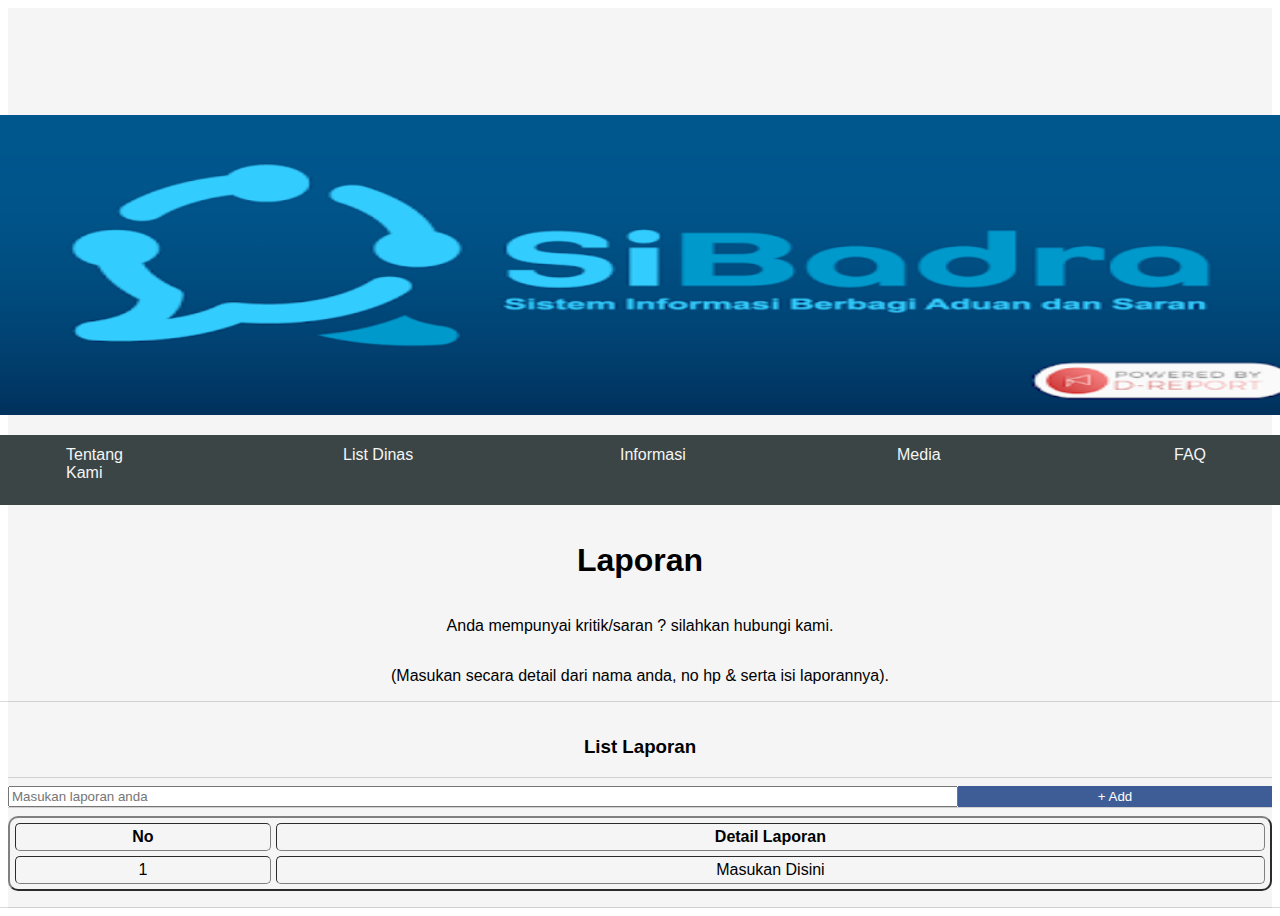
<file: ss_porto_coding/finalproject.github.io-main/informasi.html>
<!DOCTYPE html>
<html lang="en">
<head>
    <meta charset="UTF-8">
    <meta http-equiv="X-UA-Compatible" content="IE=edge">
    <meta name="viewport" content="width=device-width, initial-scale=1.0">
    <title>Informasi</title>
    <link rel="stylesheet" href="informasi.css">
    
</head>
<body>
    <div class="background">
    <div class="container">
<header>
    <a href="index.html"><img src="logosibadra.png"></a>
</header>
<menu>
    <ul>
        <li><a href="tentangkami.html">Tentang Kami</a></li>
        <li><a href="listdinas.html">List Dinas</a></li>
        <li><a href="informasi.html">Informasi</a></li>
        <li><a href="media.html">Media</a></li>
        <li><a href="faq.html">FAQ</a></li>
        </ul>
    </menu>
    <h1>Laporan</h1>
<p>Anda mempunyai kritik/saran ? silahkan hubungi kami.</p>
<p>(Masukan secara detail dari nama anda, no hp & serta isi laporannya).</p>
<div class="box">
    <div class="box-heading">
      <h3>List Laporan</h3>
    </div>
    <div class="box-add">
      <input id="add-todo" type="text" placeholder="Masukan laporan anda" />
      <button id="add-btn" class="btn btn-todo">+ Add</button>
    </div>
    <div class="box-table">
      <table cellspacing="5" border="2.5">
        <thead>
          <tr>
            <th>No</th>
            <th>Detail Laporan</th>
          </tr>
        </thead>
        <tbody id="t-body"></tbody>
      </table>
    </div>
  </div>
  </div>
</form> 


                    </div>
                    </div>
                    <script src="js-dom/js/jquery-3.6.0.min.js"></script>
                    <script src="js-dom/js/script.js"></script>
                    </body>
                    </html>
</file>
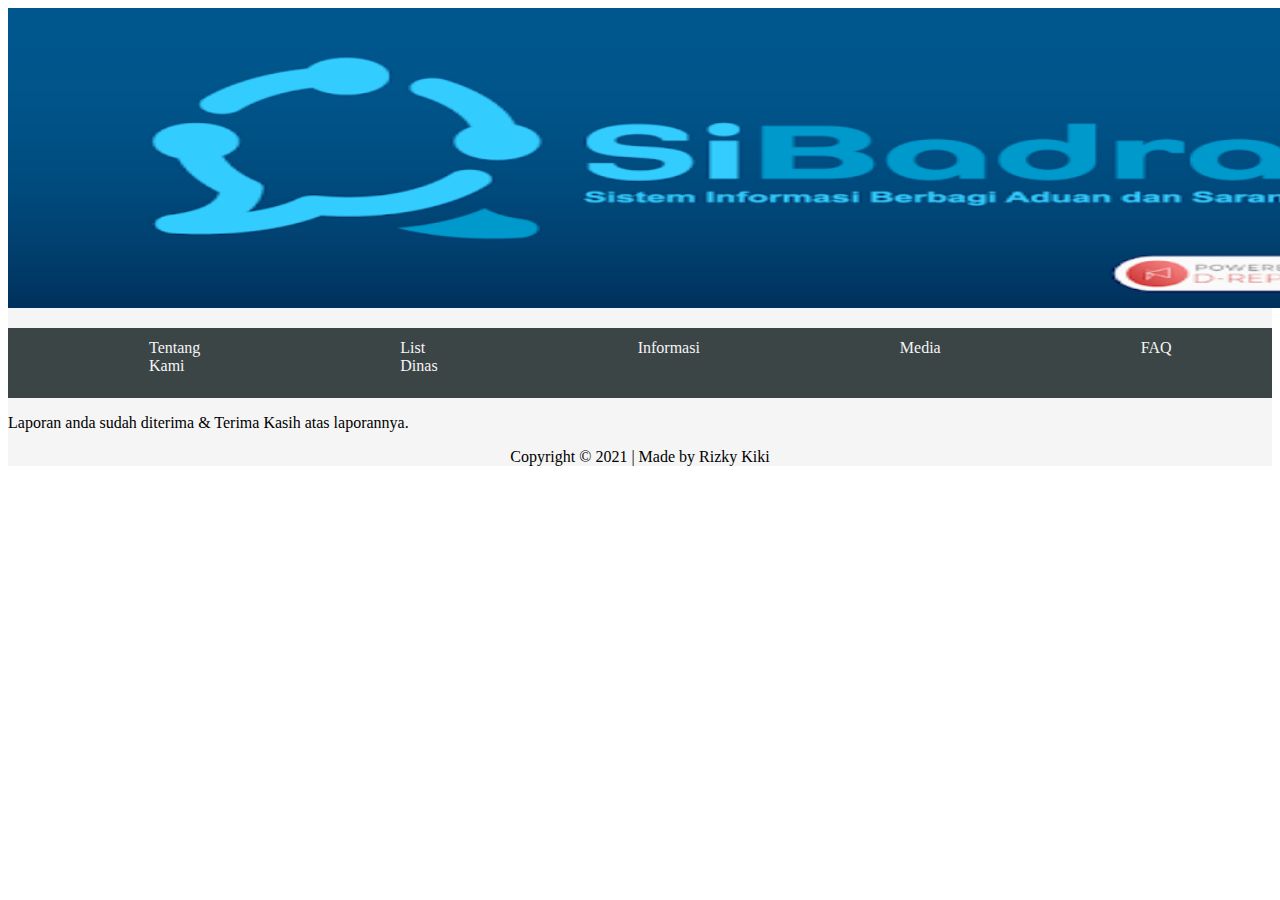
<file: ss_porto_coding/finalproject.github.io-main/laporan.html>
<!DOCTYPE html>
<html lang="en">
<head>
    <meta charset="UTF-8">
    <meta http-equiv="X-UA-Compatible" content="IE=edge">
    <meta name="viewport" content="width=device-width, initial-scale=1.0">
    <title>Laporan</title>
    <link rel="stylesheet" href="laporan.css">
</head>
<body>
    <div class="background">
    <div class="container">
<header>
    <a href="index.html"><img src="logosibadra.png"></a>
</header>
<menu>
    <ul>
        <li><a href="tentangkami.html">Tentang Kami</a></li>
        <li><a href="listdinas.html">List Dinas</a></li>
        <li><a href="informasi.html">Informasi</a></li>
        <li><a href="media.html">Media</a></li>
        <li><a href="faq.html">FAQ</a></li>
        </ul>
    </menu>
    <p>Laporan anda sudah diterima & Terima Kasih atas laporannya.</p>
                    <footer>
                        <p>Copyright &copy; 2021 | Made by Rizky Kiki</p>
                    </footer>
                    </div>
                    </body>
                    </html>
</file>
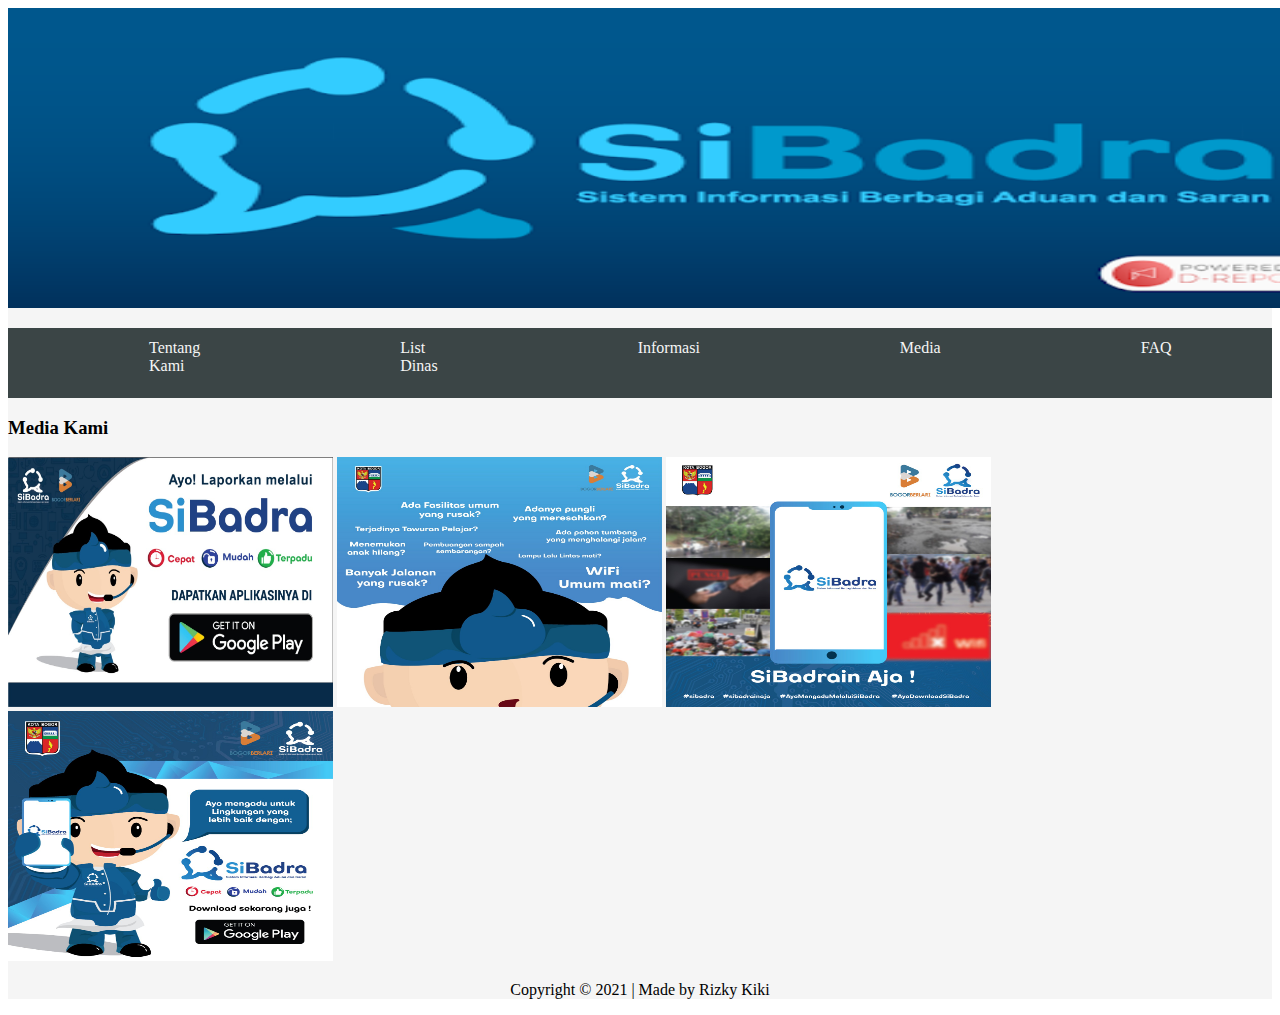
<file: ss_porto_coding/finalproject.github.io-main/media.html>
<!DOCTYPE html>
<html lang="en">
<head>
    <meta charset="UTF-8">
    <meta http-equiv="X-UA-Compatible" content="IE=edge">
    <meta name="viewport" content="width=device-width, initial-scale=1.0">
    <title>Media Kami</title>
    <link rel="stylesheet" href="vendors/lightbox2-master/dist/css/lightbox.min.css">
    <link rel="stylesheet" href="media.css">
</head>
<body>
    <div class="background">
    <div class="container">
<header>
    <a href="index.html"><img src="logosibadra.png"></a>
</header>
<menu>
    <ul>
        <li><a href="tentangkami.html">Tentang Kami</a></li>
        <li><a href="listdinas.html">List Dinas</a></li>
        <li><a href="informasi.html">Informasi</a></li>
        <li><a href="media.html">Media</a></li>
        <li><a href="faq.html">FAQ</a></li>
        </ul>
    </menu>
    <div class="container-box text-center">
        <h3>Media Kami</h3>
      </div>

      <div class="container-box">
        <a class="example-image-link" href="gambar1.jpeg" data-lightbox="example-set" 
        data-title="Arahkan ke kanan untuk melihat gambar selanjutnya">
        <img class="example-image" src="gambar1.jpeg" alt=""/></a>

        <a class="example-image-link" href="gambar2.jpeg" data-lightbox="example-set" 
        data-title="Arahkan gambar ke kiri/kanan">
        <img class="example-image" src="gambar2.jpeg" alt=""/></a>

        <a class="example-image-link" href="gambar3.jpeg" data-lightbox="example-set"
        data-title="Arahkan gambar ke kiri/kanan">
        <img class="example-image" src="gambar3.jpeg" alt=""/></a>

        <a class="example-image-link" href="gambar4.jpeg" data-lightbox="example-set"
        data-title="Tekan diluar mana saja / tekan X dikanan bawah untuk keluar">
        <img class="example-image" src="gambar4.jpeg" alt=""/></a>
      </div>
    </div>

      <script src="vendors/jquery/jquery-3.6.0.min.js"></script>
      <script src="vendors/lightbox2-master/dist/js/lightbox.min.js"></script>
      
                    <footer>
                        <p>Copyright &copy; 2021 | Made by Rizky Kiki</p>
                    </footer>
                    </div>
                    </div>
                    </body>
                    </html>
</file>
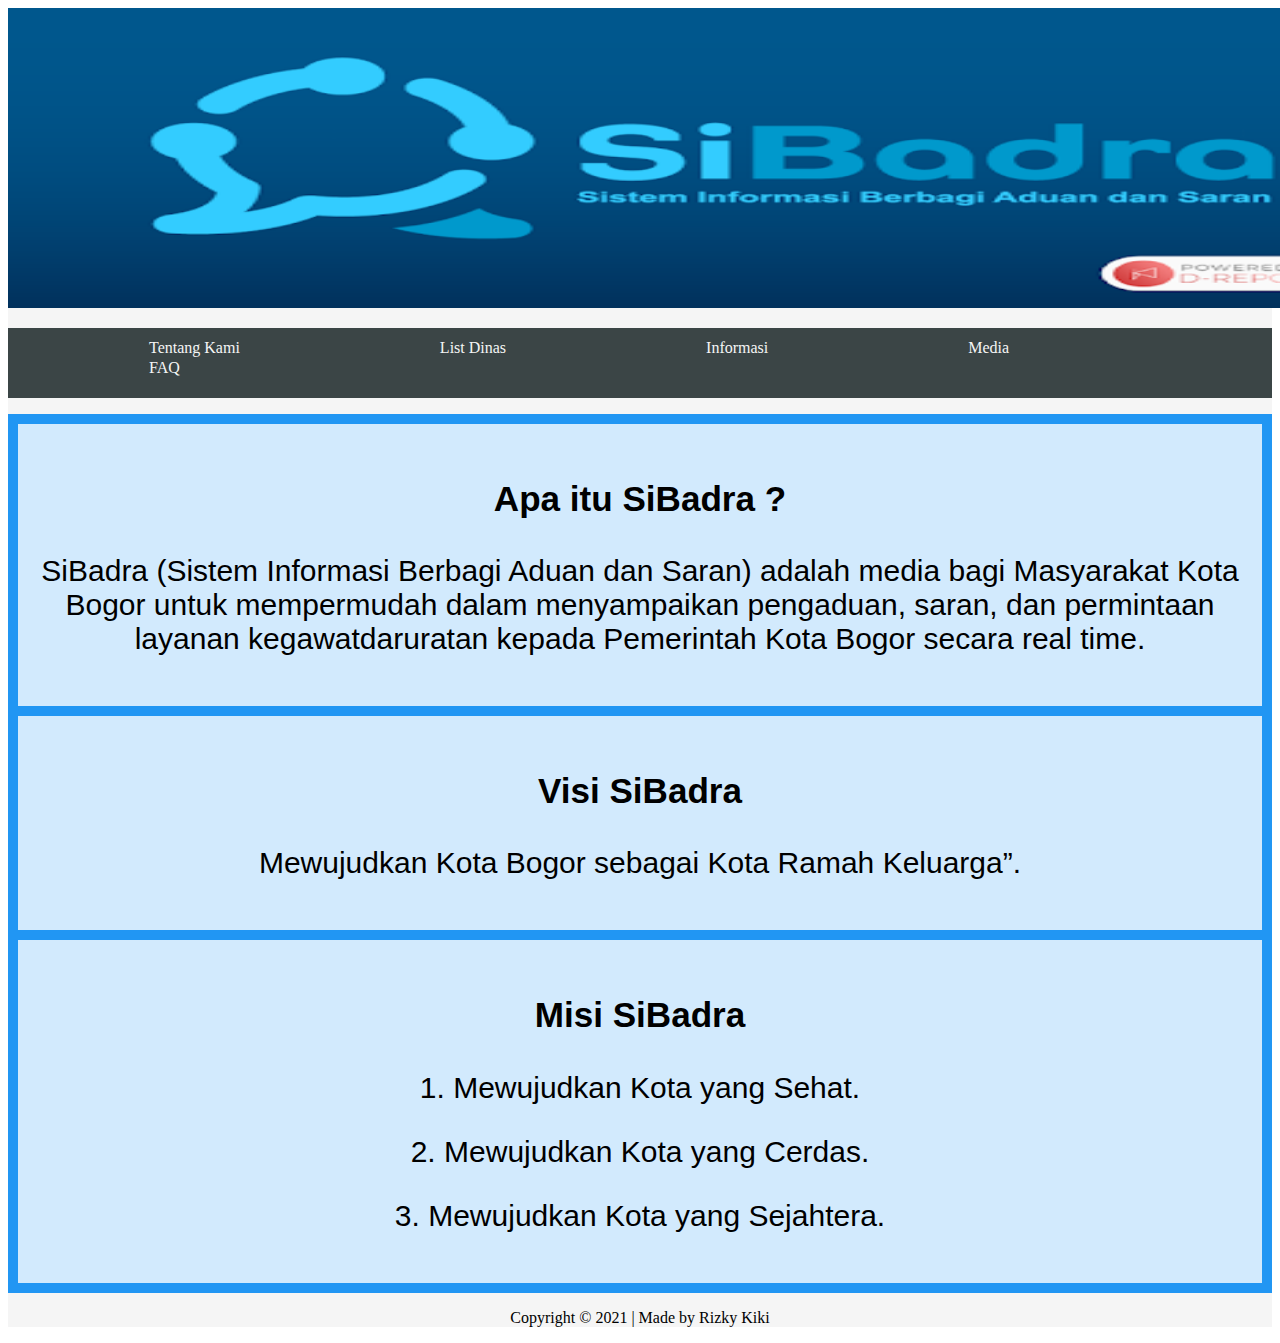
<file: ss_porto_coding/finalproject.github.io-main/tentangkami.html>
<!DOCTYPE html>
<html lang="en">
<head>
    <meta charset="UTF-8">
    <meta http-equiv="X-UA-Compatible" content="IE=edge">
    <meta name="viewport" content="width=device-width, initial-scale=1.0">
    <title>Tentang Kami</title>
    <link rel="stylesheet" href="tentangkami.css">
</head>
<body>
    <div class="background">
    <div class="container">
<header>
    <a href="index.html"><img src="logosibadra.png"></a>
</header>
<menu>
    <ul>
        <li><a href="tentangkami.html">Tentang Kami</a></li>
        <li><a href="listdinas.html">List Dinas</a></li>
        <li><a href="informasi.html">Informasi</a></li>
        <li><a href="media.html">Media</a></li>
        <li><a href="faq.html">FAQ</a></li>
        </ul>
    </menu>
    <div class="grid-container">
        <div class="info-box">
          <h3>Apa itu SiBadra ?</h3>
          <p>
            SiBadra (Sistem Informasi Berbagi Aduan dan Saran) 
            adalah media bagi Masyarakat Kota Bogor untuk mempermudah 
            dalam menyampaikan pengaduan, saran, dan permintaan layanan kegawatdaruratan kepada 
            Pemerintah Kota Bogor secara real time.
          </p>
        </div>
        <div class="info-box">
          <h3>Visi SiBadra</h3>
          <p>
            Mewujudkan Kota Bogor sebagai Kota Ramah Keluarga”.
          </p>
        </div>
        <div class="info-box">
          <h3>Misi SiBadra </h3>
          <p>1. Mewujudkan Kota yang Sehat.</p>
          <p>2. Mewujudkan Kota yang Cerdas.</p>
            3. Mewujudkan Kota yang Sejahtera.
          </p>
        </div>
      </div>
    </div>
                    <footer>
                        <p>Copyright &copy; 2021 | Made by Rizky Kiki</p>
                    </footer>
                    </body>
                    </html>
</file>
<file: assets/style.css>
/* General Styles */
body {
    margin: 0;
    padding: 0;
}

.center-text {
    text-align: center;
}
.portfolio-category {
    margin-bottom: 20px;
}
.portfolio-item {
    margin: 10px;
}
.portfolio-item img {
    max-width: 100%; /* Pastikan gambar tetap responsif */
    height: auto;
    margin-bottom: 10px; /* Jarak antara gambar dan tombol */
}
.portfolio-item button {
    margin-top: 10px; /* Jarak tombol dari elemen sebelumnya */
}

#portfolio .portfolio-item.center-content {
    display: flex;
    flex-direction: column;
    justify-content: center;
    align-items: center;
    text-align: center;
    margin: 0 auto; /* Memastikan elemen berada di tengah */
    width: fit-content; /* Ukuran menyesuaikan konten */
}

/* Modal Styles */
.modal {
    display: none; /* Secara default, modal disembunyikan */
    position: fixed; /* Tetap di tempat meskipun halaman di-scroll */
    z-index: 1; /* Pastikan modal di atas konten lainnya */
    padding-top: 100px; /* Jarak dari atas layar */
    left: 0;
    top: 0;
    width: 100%;
    height: 100%;
    overflow: auto;
    background-color: rgb(0,0,0); /* Warna latar belakang */
    background-color: rgba(0,0,0,0.9); /* Transparansi */
}

.modal-content {
    margin: auto;
    display: block;
    width: 80%;
    max-width: 700px; /* Maksimal lebar gambar */
}

.close {
    position: absolute;
    top: 15px;
    right: 35px;
    color: #fff;
    font-size: 40px;
    font-weight: bold;
    transition: 0.3s;
    cursor: pointer;
}

.close:hover, .close:focus {
    color: #bbb;
    text-decoration: none;
    cursor: pointer;
}

.github-details { 
    margin-top: 20px; /* Atur jarak sesuai kebutuhan Anda */ 
}

#portfolio .portfolio-item img {
    display: block;
    margin-bottom: 1em; /* Jarak antara gambar dan tombol */
    max-width: 100%;
    height: auto;
}

#portfolio .portfolio-item button {
    display: inline-block;
    margin-top: 1em;
    padding: 0.5em 1em;
    text-align: center;
}

#portfolio .portfolio-item.center-content img,
#portfolio .portfolio-item.center-content button {
    display: block;
    margin: 0 auto; /* Untuk memastikan elemen benar-benar berada di tengah */
}

.center-button {
    display: block;
    margin: 10px auto;
}

header, footer {
    background-color: #333;
    color: white;
    text-align: center;
    padding: 1em 0;
}

main {
    padding: 2em;
}

section {
    margin-bottom: 2em;
    padding: 1em;
    background-color: #fff;
    border-radius: 8px;
    box-shadow: 0 2px 4px rgba(0, 0, 0, 0.1);
}

/* CSS untuk menengahkan bagian profil dan membuat foto berbentuk bulat */
#profile {
    display: flex;
    flex-direction: column;
    align-items: center;
    text-align: center;
}

h1, p, button {
    margin: 0.5em 0;
}

.profile-photo {
    width: 150px; /* Sesuaikan ukuran lebar */
    height: 150px; /* Sesuaikan ukuran tinggi agar proporsinya bulat */
    border-radius: 50%;
    object-fit: cover;
    margin-bottom: 1em;
}

.photo {
    width: 4cm;
    height: 6cm;
    object-fit: cover;
    cursor: pointer;
}

.flex-center {
    display: flex;
    justify-content: center;
    align-items: center;
}

.contact-list {
    display: flex; 
    justify-content: center; /* Rata tengah horizontal */ 
    align-items: center; /* Rata tengah vertikal */ 
    list-style-type: none; 
    padding: 10px 0; /* Tambahkan ruang atas dan bawah */
    margin: 0 auto; /* Agar container selalu di tengah */ 
    flex-wrap: wrap; /* Membuat elemen membungkus jika layar sempit */ 
    max-width: 90%; /* Membatasi lebar maksimal container */
    gap: 20px; /* Tambahkan gap untuk jarak antar elemen */
}

.contact-list li { 
    display: flex; 
    align-items: center; /* Rata tengah ikon dan teks */ 
    margin: 10px; /* Jarak antar elemen */ 
    text-align: center; /* Agar teks selalu di tengah */ 
}

.contact-list img { 
    margin-left: 5px; /* Jarak ikon dari teks sebelumnya */ 
    width: 50px; /* Ukuran ikon lebih kecil */ 
    height: 50px; 
    object-fit: contain; 
    cursor: pointer; 
}

h1 {
    font-size: 1.5em;
    margin-bottom: 0.5em;
}

button {
    background-color: #007bff;
    color: white;
    border: none;
    padding: 0.5em 1em;
    border-radius: 4px;
    cursor: pointer;
    width: auto;
    max-width: 100%; /* Agar tombol tidak melewati lebar layar */
}

button:hover {
    background-color: #0056b3;
}

.email-item { 
    margin-top: -5px; /* Sesuaikan nilai margin negatif sesuai kebutuhan */ 
}

li {
    margin: 10px 0;
}

/* Responsive Styles */
/* Global Styles */
.contact-list li, .portfolio-item {
    margin: 10px 0; /* Berlaku untuk semua layar */
}

/* Untuk layar kecil (ponsel) */
@media (max-width: 767px) {
    .contact-list, .portfolio-items, .center-content {
        display: flex;
        flex-direction: column; /* Tumpuk elemen secara vertikal */
        flex-wrap: wrap;
        justify-content: center;
        align-items: center;
        gap: 20px;
    }
    .contact-list li, .portfolio-item {
        margin: 10px 0;
    }
}

/* Untuk layar sedang (tablet) */
@media (min-width: 768px) and (max-width: 1199px) {
    .contact-list {
        flex-wrap: wrap; /* Bungkus elemen jika layar tidak cukup lebar */
    }

    .contact-list li {
        margin: 10px 15px; /* Tambahkan jarak horizontal */
    }
}

/* Untuk layar besar (desktop) */
@media (min-width: 1200px) {
    .contact-list {
        justify-content: space-around; /* Beri lebih banyak ruang antar elemen */
    }

    .contact-list li {
        margin: 0 20px; /* Sedikit jarak antar elemen */
    }
}
</file>
<file: ss_porto_coding/finalproject.github.io-main/style.css>
.container{
    background-color:wheat;
    height: 950px;
}

.background{
height: 100px;
width: 1424px;
}

.font-color{
    background: linear-gradient(to bottom,#2980b9,#2c3e50);
    -webkit-text-fill-color: transparent;
    background-clip: text;
    -webkit-background-clip: text;
  }
  
  .content div{
    padding: 5px 0;
  }
  
  .timeDiv{
    float: left;
    position:relative;
  }
  
  #time{
    text-shadow: 0 0 55px #2980b9;
    font-size: 4.5rem;
  }
  
  #med{
    position:absolute;
    top: 15px;
    right: 0;
  }
  
  .dayDiv{
    display: flex;
  }
  
  .dayDiv span{
    font-size: 0.9rem;
    opacity: 0.4;
    margin:0 4px;
  }

header{
    margin-top: auto; 
}

header img{
    width: 1110px;
    height: 300px;
}
menu{
    background-color:rgb(59, 69, 70);
    padding:  10px 1px;
    height: 50px;
}
menu ul {
    list-style: none;
    display: flex;
}
menu ul li a{
    float:left;
    text-decoration: none;
    color:whitesmoke;
    padding: 1px 75px;
    line-height: center;
    transition: 0.2s;

}

h1 {
    text-align: center;
}
footer{
    text-align: center;
}
</file>
<file: ss_porto_coding/finalproject.github.io-main/faq.css>
.background{
    background-color: whitesmoke;
}

header{
    margin-top: auto; 
}

header img{
    width: 1424px;
    height: 300px;
}
menu{
    background-color:rgb(59, 69, 70);
    padding:  10px 1px;
    height: 50px;
}
menu ul {
    list-style: none;
    display: flex;
}
menu ul li a{
    float:left;
    text-decoration: none;
    color:whitesmoke;
    padding: 1px 100px;
    line-height: center;
    transition: 0.2s;

}

footer{
    text-align: center;
}
</file>
<file: ss_porto_coding/finalproject.github.io-main/informasi.css>
.background{
    background-color: whitesmoke;
}
.container {
    width: 100%;
    height: 100vh;
    display: flex;
    justify-content: center;
    align-items: center;
    flex-direction: column;
    font-family: 'Segoe UI', Tahoma, Geneva, Verdana, sans-serif;
}

header{
    margin-top: auto; 
}

header img{
    width: 1424px;
    height: 300px;
}
menu{
    background-color:rgb(59, 69, 70);
    padding:  10px 1px;
    height: 50px;
}
menu ul {
    list-style: none;
    display: flex;
}
menu ul li a{
    float:left;
    text-decoration: none;
    color:whitesmoke;
    padding: 1px 98.5px;
    line-height: center;
    transition: 0.2s;
    position: relative;
    width: 80px;
    height: 100px;

}

.box {
    padding: 1rem;
    width: 100%;
    border: 1px solid rgba(0, 0, 0, 0.15);
    border-radius: .5rem;
    display: flex;
    justify-content: space-between;
    align-items: center;
    flex-direction: column;
}
.box-heading, .box-add, .box-table {
    width: 100%;
}
.box-heading{
    text-align: center;
    border-bottom: 1px solid rgba(0, 0, 0, 0.15);
    margin-bottom: .5rem;
    color: black;
}
.box-add {
    border-bottom: 1px solid rgba(0, 0, 0, 0.15);
    margin-bottom: .5rem;
    display: flex;
    justify-content: space-between;
    align-items: center;
}
.box-add input {
    width: 75%;
}
.box-add .btn-todo{
    width: 25%;
    padding: 3px;
    background-color:rgb(62, 93, 150);
    color: #ffffff;
}
.box-table{
    text-align: center;
    
}
table {
    width: 100%;
    border-radius: 10px;
}
.box-table th, .box-table td{
    padding: .25rem;
    border-radius: 5px;
    color: black;
}
.btn {
    padding: .25rem;
    border: none;
}
.btn-blue{
    background-color: cornflowerblue;
    color: #ffffff;
}
</file>
<file: ss_porto_coding/finalproject.github.io-main/laporan.css>
.background{
    background-color: whitesmoke;
}

header{
    margin-top: auto; 
}

header img{
    width: 1424px;
    height: 300px;
}
menu{
    background-color:rgb(59, 69, 70);
    padding:  10px 1px;
    height: 50px;
}
menu ul {
    list-style: none;
    display: flex;
}
menu ul li a{
    float:left;
    text-decoration: none;
    color:whitesmoke;
    padding: 1px 100px;
    line-height: center;
    transition: 0.2s;

}

footer{
    text-align: center;
}
</file>
<file: ss_porto_coding/finalproject.github.io-main/media.css>
.background{
    background-color: whitesmoke;
}

header{
    margin-top: auto; 
}

header img{
    width: 1406px;
    height: 300px;
}


menu{
    background-color:rgb(59, 69, 70);
    padding:  10px 1px;
    height: 50px;
}
menu ul {
    list-style: none;
    display: flex;
}
menu ul li a{
    float:left;
    text-decoration: none;
    color:whitesmoke;
    padding: 1px 100px;
    line-height: center;
    transition: 0.2s;

}

.container-box a img{
    height: 250px;
    width: 325px;
}
footer{
    text-align: center;
}
</file>
<file: ss_porto_coding/finalproject.github.io-main/tentangkami.css>
.background{
    background-color: whitesmoke;
}

header{
    margin-top: auto; 
}

header img{
    width: 1407px;
    height: 300px;
}
menu{
    background-color:rgb(59, 69, 70);
    padding:  10px 1px;
    height: 50px;
}
menu ul {
    list-style: none;
}
menu ul li a{
    float:left;
    text-decoration: none;
    color:whitesmoke;
    padding: 1px 100px;
    line-height: center;
    transition: 0.2s;
}

.grid-container {
    display: grid;
    grid-gap: 10px;
    background-color: #2196F3;
    padding: 10px;
  }
  
  .grid-container > div {
    background-color: rgba(255, 255, 255, 0.8);
    text-align: center;
    padding: 20px 0;
    font-size: 30px;
  }

.info-box{
    text-align: center;
    font-family:'Franklin Gothic Medium', 'Arial Narrow', Arial, sans-serif;
}
footer{
    text-align: center;
}
</file>
